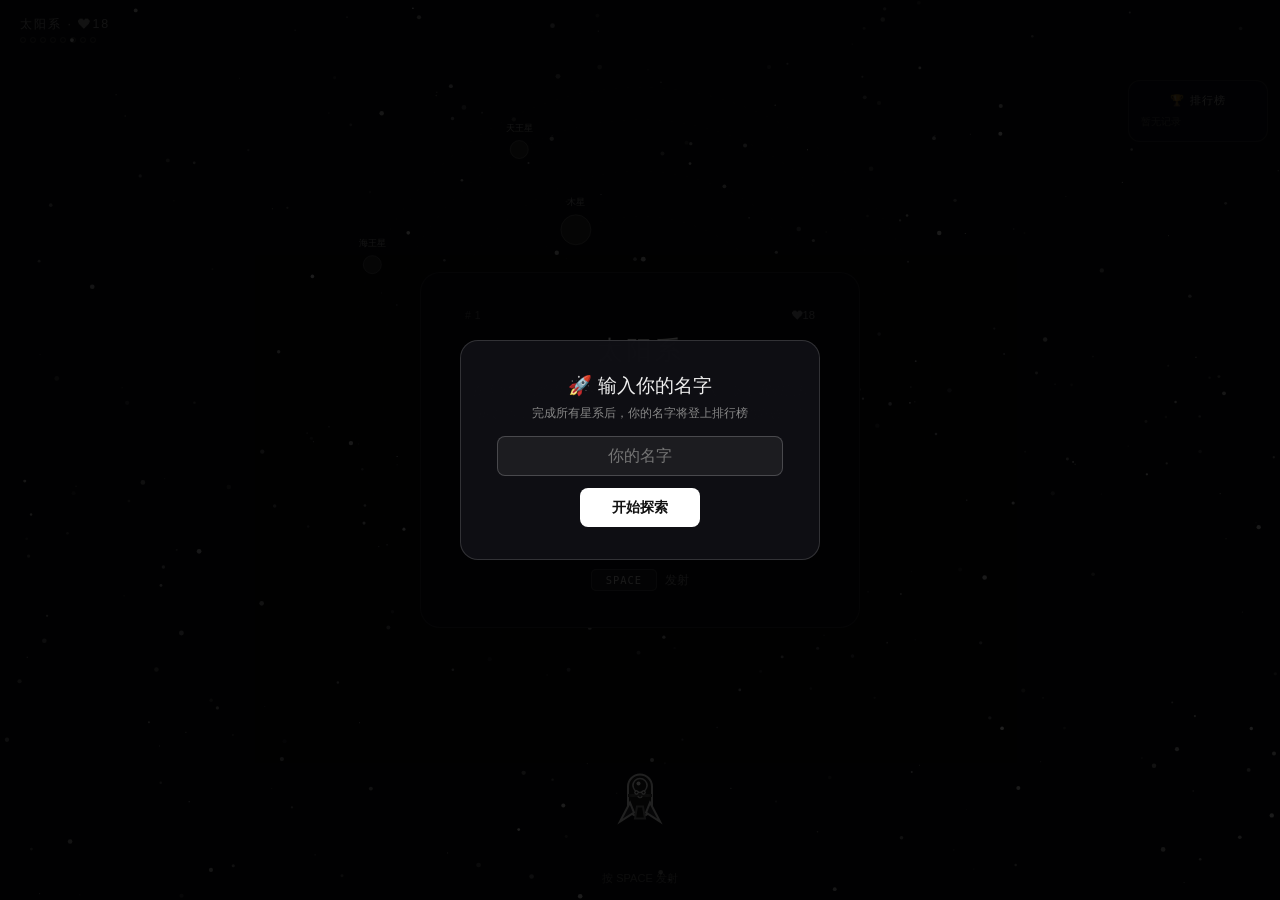
<file: index.html>
<!DOCTYPE html>
<html lang="zh-CN">
<head>
<meta charset="UTF-8">
<meta name="viewport" content="width=device-width, initial-scale=1.0, user-scalable=no">
<title>🚀 星际对接 · Star Dock</title>
<style>
*{margin:0;padding:0;box-sizing:border-box}
html,body{width:100vw;height:100vh;height:100dvh;overflow:hidden;background:#0a0a0f}
canvas{display:block;position:fixed;top:0;left:0}
#ui{position:fixed;top:0;left:0;width:100%;height:100%;pointer-events:none;z-index:10;font-family:"PingFang SC","Microsoft YaHei",sans-serif}

.start-overlay{position:absolute;top:0;left:0;width:100%;height:100%;display:flex;align-items:center;justify-content:center;pointer-events:auto;z-index:20;transition:opacity 0.35s}
.start-overlay.hidden{opacity:0;pointer-events:none}
.start-card{background:rgba(12,12,18,0.96);border:1px solid rgba(255,255,255,0.1);border-radius:20px;padding:36px 44px;text-align:center;max-width:440px;backdrop-filter:blur(12px)}
.start-card h1{font-size:1.6rem;color:#eee;margin-bottom:12px;letter-spacing:3px;font-weight:300}
.start-card .galaxy-desc{font-size:0.82rem;color:rgba(255,255,255,0.55);line-height:1.7;margin-bottom:14px;font-style:italic}
.start-card .progress-row{display:flex;gap:5px;justify-content:center;margin:10px 0}
.start-card .pdot{width:7px;height:7px;border-radius:50%;border:1px solid rgba(255,255,255,0.15);transition:all 0.4s}
.start-card .pdot.done{background:#ffd700;border-color:#ffd700;box-shadow:0 0 8px rgba(255,215,0,0.5)}
.start-card .sc-top{display:flex;justify-content:space-between;align-items:center;margin-bottom:12px}
.start-card .sc-num{font-size:0.65rem;color:rgba(255,255,255,0.25);letter-spacing:4px;text-transform:uppercase}
.start-card .sc-lives{font-size:0.7rem;color:rgba(255,255,255,0.4)}
.start-card .sc-stats{display:flex;gap:16px;justify-content:center;margin:10px 0;font-size:0.7rem;color:rgba(255,255,255,0.3)}
.start-card .sc-rules{margin:10px 0;text-align:left;font-size:0.67rem;color:rgba(255,255,255,0.25);line-height:1.6;padding:0 10px}
.start-card .sc-rules p{margin:1px 0}
.start-card .launch-hint{margin-top:14px}
.start-card kbd{display:inline-block;padding:4px 14px;background:rgba(255,255,255,0.06);color:#aaa;border:1px solid rgba(255,255,255,0.15);border-radius:5px;font-size:0.8em;letter-spacing:1px}
.start-card .launch-hint span{color:rgba(255,255,255,0.4);font-size:0.78rem;margin-left:4px}

.toast{position:fixed;top:50%;left:50%;transform:translate(-50%,-50%);pointer-events:none;z-index:40;opacity:0;transition:all 0.5s}
.toast.show{opacity:1}
.toast .toast-card{background:rgba(15,15,20,0.95);border:1.5px solid rgba(255,255,255,0.15);border-radius:14px;padding:18px 26px;max-width:420px;text-align:center;backdrop-filter:blur(10px)}
.toast .t-quote{font-size:0.95rem;color:#ddd;line-height:1.5;font-style:italic;margin-bottom:8px}
.toast .t-author{font-size:0.75rem;color:#777}
.toast .t-project{font-size:0.9rem;color:#fff;font-weight:bold;margin-bottom:4px}
.toast .t-desc{font-size:0.78rem;color:#aaa;line-height:1.4;margin-bottom:4px}
.toast .t-stars{font-size:0.7rem;color:#888}
.toast .t-link{display:inline-block;margin-top:8px;padding:5px 12px;background:rgba(255,255,255,0.08);color:#ccc;text-decoration:none;border-radius:6px;font-size:0.75rem;border:1px solid rgba(255,255,255,0.15);pointer-events:auto}
.toast .t-link:hover{background:rgba(255,255,255,0.15);color:#fff}
.toast .t-planet-header{font-size:0.85rem;color:#ddd;margin-top:10px;padding-top:10px;border-top:1px solid rgba(255,255,255,0.1);font-weight:bold}
.toast .t-planet-info{font-size:0.73rem;color:#aaa;margin-top:6px;line-height:1.5;text-align:left;max-height:180px;overflow-y:auto;padding-right:4px}
.toast .t-planet-visual{font-size:0.7rem;color:#999;margin-top:10px;padding:8px 10px;background:rgba(255,255,255,0.03);border-radius:8px;line-height:1.6;text-align:left;font-family:monospace}
.toast .t-planet-visual .stat{display:flex;justify-content:space-between;margin:2px 0}
.toast .t-planet-visual .stat .val{color:#ddd}

.hud{position:absolute;top:16px;left:20px;pointer-events:none;z-index:5}
.hud .sysname{font-size:0.78rem;color:rgba(255,255,255,0.45);letter-spacing:2px;margin-bottom:4px}
.hud .lit-dots{display:flex;gap:4px}
.hud .lit-dots .ld{width:6px;height:6px;border-radius:50%;border:1px solid rgba(255,255,255,0.15);transition:all 0.5s}
.hud .lit-dots .ld.on{background:#ffd700;border-color:#ffd700;box-shadow:0 0 8px rgba(255,215,0,0.5)}

.rank-panel{position:fixed;top:80px;right:12px;width:140px;background:rgba(12,12,18,0.9);border:1px solid rgba(255,255,255,0.1);border-radius:12px;padding:12px;pointer-events:auto;z-index:8;max-height:60vh;overflow-y:auto}
.rank-title{font-size:0.7rem;color:rgba(255,255,255,0.5);text-align:center;margin-bottom:8px;letter-spacing:1px}
.rank-list .rank-row{display:flex;justify-content:space-between;font-size:0.65rem;color:rgba(255,255,255,0.4);padding:3px 0;border-bottom:1px solid rgba(255,255,255,0.04)}
.rank-list .rank-row.me{color:#ffd700}
.rank-list .rank-row .pos{width:18px;color:rgba(255,255,255,0.3)}

.name-overlay{position:fixed;top:0;left:0;width:100%;height:100%;background:rgba(0,0,0,0.85);display:flex;align-items:center;justify-content:center;z-index:100;pointer-events:auto}
.name-overlay.hidden{display:none}
.name-card{background:rgba(15,15,20,0.97);border:1.5px solid rgba(255,255,255,0.15);border-radius:18px;padding:32px 36px;text-align:center;max-width:360px}
.name-card h2{font-size:1.2rem;color:#eee;margin-bottom:6px;font-weight:400}
.name-card p{font-size:0.75rem;color:#888;margin-bottom:14px}
.name-card input{width:100%;padding:10px 14px;background:rgba(255,255,255,0.06);border:1px solid rgba(255,255,255,0.2);border-radius:8px;color:#fff;font-size:1rem;text-align:center;outline:none;margin-bottom:12px}
.name-card input:focus{border-color:rgba(255,255,255,0.5)}
.name-card button{padding:10px 32px;background:#fff;color:#111;border:none;border-radius:8px;font-size:0.9rem;cursor:pointer;font-weight:bold}
.name-card button:hover{opacity:0.85}

.quiz-overlay{position:fixed;top:0;left:0;width:100%;height:100%;background:rgba(0,0,0,0.8);display:none;align-items:center;justify-content:center;z-index:50;pointer-events:auto}
.quiz-overlay.show{display:flex}
.quiz-card{background:rgba(15,15,20,0.97);border:1.5px solid rgba(255,255,255,0.15);border-radius:16px;padding:24px 28px;max-width:420px;width:90%;text-align:center}
.quiz-topic{font-size:0.65rem;color:rgba(255,255,255,0.3);letter-spacing:2px;margin-bottom:8px;text-transform:uppercase}
.quiz-question{font-size:0.9rem;color:#eee;line-height:1.5;margin-bottom:16px}
.quiz-options{display:flex;flex-direction:column;gap:8px}
.quiz-opt{padding:10px 16px;background:rgba(255,255,255,0.04);border:1px solid rgba(255,255,255,0.12);border-radius:10px;color:#ccc;font-size:0.8rem;cursor:pointer;text-align:left;transition:all 0.2s}
.quiz-opt:hover{background:rgba(255,255,255,0.1);border-color:rgba(255,255,255,0.3)}
.quiz-opt.correct{background:rgba(0,255,100,0.15);border-color:#0f6;color:#0f6}
.quiz-opt.wrong{background:rgba(255,50,50,0.15);border-color:#f33;color:#f33}
.quiz-result{font-size:0.8rem;color:#ffd700;margin-top:12px;min-height:20px}
.quiz-continue{margin-top:14px;font-size:0.7rem;color:rgba(255,255,255,0.4)}

.touch-pad{position:fixed;bottom:20px;left:0;right:0;display:none;pointer-events:auto;z-index:15;padding:0 14px}
@media(pointer:coarse){.touch-pad{display:flex;gap:6px;justify-content:center;align-items:center;flex-wrap:wrap}}
.touch-pad button{width:48px;height:48px;border-radius:12px;border:1.5px solid rgba(255,255,255,0.25);background:rgba(20,20,25,0.85);color:#ccc;font-size:1rem;cursor:pointer;touch-action:manipulation}
.touch-pad .big-btn{padding:0 18px;width:auto;font-weight:bold;font-size:0.8rem}
</style>
</head>
<body>

<canvas id="c"></canvas>

<div id="ui">
  <div class="start-overlay" id="startScreen">
    <div class="start-card">
      <div class="sc-top">
        <span class="sc-num" id="galaxyNum">#1</span>
        <span class="sc-lives" id="scLives">❤18</span>
      </div>
      <h1 id="sysName">太阳系</h1>
      <p class="galaxy-desc" id="sysDesc">在无垠的黑暗中，一颗恒星点燃了八簇星火。这是我们旅程的起点，也是所有故事的摇篮。</p>
      <div class="sc-stats" id="scStats">
        <span>🪐 8 planets</span>
        <span>⚡ min speed 80</span>
        <span>⚠ R to reset</span>
      </div>
      <div class="progress-row" id="progressDots"></div>
      <div class="sc-rules">
        <p>▸ 飞出顶部边界 — 失去生命</p>
        <p>▸ 误撞其他行星 — 失去生命</p>
        <p>▸ 按R重置 — 失去生命</p>
      </div>
      <p class="launch-hint"><kbd>SPACE</kbd> <span>发射</span></p>
    </div>
  </div>

  <div class="toast" id="toast">
    <div class="toast-card">
      <div class="t-quote" id="tQuote"></div>
      <div class="t-author" id="tAuthor"></div>
      <div class="t-planet-header" id="tPlanetHeader"></div>
      <div class="t-planet-info" id="tPlanetInfo"></div>
      <div class="t-planet-visual" id="tPlanetVisual"></div>
    </div>
  </div>

  <div class="hud">
    <div class="sysname" id="hudName">太阳系</div>
    <div class="lit-dots" id="litDots"></div>
  </div>

  <!-- Ranking Panel -->
  <div class="rank-panel" id="rankPanel">
    <div class="rank-title">🏆 排行榜</div>
    <div class="rank-list" id="rankList"></div>
  </div>

  <!-- Username Modal -->
  <div class="name-overlay" id="nameOverlay">
    <div class="name-card">
      <h2>🚀 输入你的名字</h2>
      <p>完成所有星系后，你的名字将登上排行榜</p>
      <input type="text" id="nameInput" placeholder="你的名字" maxlength="12">
      <button id="nameBtn">开始探索</button>
    </div>
  </div>

  <!-- Quiz Overlay -->
  <div class="quiz-overlay" id="quizOverlay">
    <div class="quiz-card">
      <div class="quiz-topic" id="quizTopic"></div>
      <div class="quiz-question" id="quizQuestion"></div>
      <div class="quiz-options" id="quizOptions"></div>
      <div class="quiz-result" id="quizResult"></div>
    </div>
  </div>

  <div class="touch-pad" id="touchPad">
    <button id="tbL">◀</button><button id="tbD">▼</button><button id="tbU">▲</button><button id="tbR">▶</button>
    <button class="big-btn" id="tbLaunch" style="background:rgba(255,255,255,0.1);border-color:rgba(255,255,255,0.3)">LAUNCH</button>
  </div>
</div>

<script>
// ─────────────────────────────────
//  STAR DOCK — 星际对接 v3
// ─────────────────────────────────

const canvas = document.getElementById('c');
const ctx = canvas.getContext('2d');
let W, H, dpr;

// ─── Solar Systems with rich planet data ───
const SOLAR_SYSTEMS = [
  {
    name: '太阳系', emoji:'☀️', desc: '在无垠的黑暗中，一颗恒星点燃了八簇星火。这是我们旅程的起点，也是所有故事的摇篮。从这里出发，你将驶向群星。',
    planets: [
      { name:'水星', emoji:'☿', dist:0.39, period:0.24, size:5, temp:'hot', info:'水星是太阳系中最小的行星，也是距离太阳最近的行星。它的表面布满了撞击坑，看起来很像月球。由于没有大气层保护，水星表面昼夜温差极为剧烈——白天可达430°C，夜晚则骤降至-180°C。水星绕太阳一周仅需88天，但自转一周却需要59天。有趣的是，水星每自转三圈恰好绕太阳两圈，形成了一种独特的3:2轨道共振。NASA的信使号探测器曾绕水星飞行四年，发现水星极地陨石坑深处可能存在水冰。' },
      { name:'金星', emoji:'♀', dist:0.72, period:0.62, size:7, temp:'hot', info:'金星是太阳系中最亮的行星，被称为"启明星"或"长庚星"。它的大小和质量与地球相近，常被称为地球的"姐妹行星"。金星被一层厚厚的二氧化碳大气包裹，表面大气压是地球的92倍，相当于地球海洋深处900米的压力。浓厚的温室效应使金星表面温度高达465°C——比最靠近太阳的水星还热。金星的自转方向与大多数行星相反（逆行自转），也就是说在金星上太阳从西边升起。前苏联的金星探测器曾成功着陆并传回了金星表面的图像，但只坚持了不到两小时就被高温和高压摧毁。' },
      { name:'地球', emoji:'🌍', dist:1.00, period:1.00, size:7, temp:'warm', info:'地球是太阳系中目前已知唯一孕育了生命的天体，也是人类在浩瀚宇宙中的唯一家园。它拥有液态水的海洋、富含氧的大气层、以及适中的温度——这一切得益于它恰好位于太阳系的"宜居带"内。地球的磁场保护我们免受太阳风的侵袭，月球稳定了地球的自转轴倾角，使气候保持相对稳定。从太空中看，地球是一颗美丽的蓝色弹珠，覆盖着白色的云层和绿色的大陆。卡尔·萨根曾说："再看看那个点吧。那是这里，那是家园，那是我们。在这颗小小尘埃上，你所爱的每一个人，你所认识的每一个人，都度过了一生。"' },
      { name:'火星', emoji:'♂', dist:1.52, period:1.88, size:5, temp:'warm', info:'火星因其红色的外表而被称为"红色星球"，这种红色来自表面丰富的氧化铁（铁锈）。火星拥有太阳系最高的山——奥林帕斯山高达21.9公里，几乎三倍于珠穆朗玛峰。水手号峡谷长达4000公里，几乎可以横跨整个美国。大量证据表明，数十亿年前的火星表面有液态水流动，甚至可能存在过海洋。如今，多个探测器正在火星表面工作，寻找过去或现在生命存在的迹象。埃隆·马斯克的SpaceX公司计划在本世纪内将人类送上火星，建立永久性定居点。火星是人类成为多行星物种的第一站。' },
      { name:'木星', emoji:'♃', dist:2.50, period:4.50, size:15, temp:'cool', info:'木星是太阳系中最大的行星，它如此巨大，以至于其质量超过了所有其他行星质量总和的2.5倍。木星的大红斑是一个持续了超过350年的超级风暴，其直径比整个地球还大。这颗气态巨星没有固体表面，主要由氢和氦组成，内部压力极大，甚至可能将氢压缩成金属态。木星拥有95颗已知卫星，其中最大的四颗——木卫一、木卫二、木卫三和木卫四——由伽利略于1610年发现。木卫二冰冷的表面下被认为存在一个全球性的液态海洋，是太阳系中寻找外星生命最有希望的地点之一。' },
      { name:'土星', emoji:'♄', dist:3.20, period:7.00, size:13, temp:'cool', info:'土星以其壮观的环系统而闻名，这些环主要由数十亿个冰粒和岩石碎片组成，从微小的尘埃到房屋大小的巨石不等。尽管环系统直径达到28万公里，但其厚度通常不到10米——在比例上比一张纸还薄。土星是太阳系中密度最低的行星，其平均密度只有0.69g/cm³，理论上可以浮在水面上（如果有足够大的水池）。土星最大的卫星土卫六（Titan）是太阳系中唯一拥有稠密大气层的卫星，表面存在液态甲烷湖泊和河流。卡西尼号探测器在土星轨道工作了13年，最后以壮丽的方式坠入土星大气层，结束了它20年的使命。' },
      { name:'天王星', emoji:'⛢', dist:4.00, period:12.0, size:9, temp:'cold', info:'天王星是太阳系中最神秘的行星之一。它的自转轴几乎完全倒向一侧——倾斜了约98度——像一颗"滚着走"的行星。这意味着天王星的极地可以直接面对太阳，导致极端的季节变化：每个极点会经历42年的持续日照，接着是42年的完全黑暗。天王星的蓝绿色来自大气中的甲烷吸收了红光。天王星的环系统非常暗淡，直到1977年才被发现。它拥有27颗已知卫星，这些卫星多以莎士比亚戏剧中的人物命名。天王星和它的邻居海王星被统称为"冰巨星"，因为它们含有比木星和土星更多的水、氨和甲烷冰。' },
      { name:'海王星', emoji:'♆', dist:4.50, period:16.0, size:9, temp:'cold', info:'海王星是太阳系最远的行星，也是唯一通过数学预测而非直接观测发现的行星。1846年，天文学家注意到天王星的轨道存在异常，推测可能有一颗未知行星的引力在影响它。法国数学家勒维耶通过计算预测了这颗行星的位置，柏林天文台的加勒当晚就在预测位置附近找到了它——这是牛顿力学最伟大的胜利之一。海王星拥有太阳系中最强的风，风速可高达每小时2100公里。它最大的卫星海卫一（Triton）是一颗冰冻的世界，表面有活跃的冰火山喷发出氮气。海王星绕太阳一周需要165年——从发现至今，它只完成了一圈公转。' },
    ]
  },
  {
    name: '比邻星系', emoji:'⭐', desc: '四光年的距离，在宇宙的尺度上只是一步之遥。三颗恒星在引力中舞蹈，行星在暗处低语——也许，那里也有眼睛在回望我们。',
    planets: [
      { name:'比邻b', emoji:'🪐', dist:0.35, period:0.30, size:5, temp:'warm', info:'比邻星b是一颗位于比邻星宜居带内的类地行星，质量约为地球的1.2倍。它距离我们仅4.2光年，是已知距离地球最近的系外行星。比邻星b绕其主星运行一周仅需11.2天，但由于比邻星是一颗红矮星，辐射出的能量远小于太阳，因此比邻星b的表面温度可能刚好适合液态水的存在。不过，红矮星频繁的耀斑活动可能已经剥离了行星的大气层，这使得它的宜居性仍然存在争议。如果人类有朝一日能够向其他恒星系统发射探测器，比邻星b无疑将是首选目标。' },
      { name:'比邻c', emoji:'🪐', dist:0.65, period:0.70, size:6, temp:'cool', info:'比邻星c是一颗超级地球，质量约为地球的7倍，在距离比邻星约1.5天文单位的轨道上运行。这颗行星于2019年通过径向速度法发现，其轨道周期约为5.2年。由于距离主星较远，其表面温度极低，可能被冰层覆盖。比邻星c的发现表明，即使是距离我们最近的恒星系统，也可能拥有一个复杂的多行星架构。它的存在挑战了我们对红矮星周围行星形成的理论模型。' },
      { name:'比邻d', emoji:'🪐', dist:0.95, period:1.20, size:4, temp:'cool', info:'比邻星d是一颗于2022年新确认的系外行星，质量仅为地球的0.26倍，是已知质量最小的系外行星之一。它非常靠近比邻星，轨道周期仅约5天。如此小的质量意味着它几乎肯定是一颗岩石行星，表面可能被熔岩覆盖。比邻星d的发现使用了欧洲南方天文台的甚大望远镜，标志着径向速度测量技术已经精确到了足以探测亚地球质量行星的程度。' },
      { name:'Prox e', emoji:'🪐', dist:1.50, period:2.20, size:8, temp:'cold', info:'比邻星e是一颗理论预测的气态行星，质量约为地球的15倍，大致相当于海王星的质量。它可能拥有一个由冰粒和岩石碎片组成的稀疏环系统。由于距离主星较远，它的温度极低，大气中可能含有大量的氢和氦。比邻星e的存在尚未得到完全确认，但多个独立的天文学团队都发现了支持它存在的证据。如果被证实，它将是比邻星系中第四颗被确认的行星。' },
      { name:'Prox f', emoji:'🪐', dist:2.20, period:4.00, size:11, temp:'cold', info:'比邻星f是该系统最外层的理论行星，可能是一颗冰巨星，类似于太阳系中的天王星和海王星。它的质量约为地球的25倍，大气中富含氢和氦。由于距离比邻星非常远，表面温度可能接近绝对零度。如果这颗行星确实存在，它可能拥有多个冰卫星，其中一些卫星的内部可能存在液态水海洋。这颗行星的发现将进一步证明，即使是距离我们最近的恒星系统，也可能拥有丰富多样的行星家族。' },
    ]
  },
  {
    name: 'TRAPPIST-1', emoji:'💫', desc: '四十光年外，七颗地球的姐妹在暗红太阳的注视下旋转。它们靠得如此之近，以至于站在一颗上，可以看见邻星在天空中缓缓升起——如同巨大的月亮，讲述着近在咫尺却永不相触的故事。',
    planets: [
      { name:'TRAPPIST-1b', emoji:'🪐', dist:0.25, period:0.25, size:5, temp:'hot', info:'TRAPPIST-1b是该系统最内层的岩石行星，被潮汐锁定——总是一面永远朝向它的恒星。这种锁定意味着它的一面是永恒的炽热白昼，另一面则是永夜。虽然其密度与地球相近，但其表面温度极高，不太可能适宜生命存在。科学家通过韦伯太空望远镜的观测发现，这颗行星很可能没有大气层，表面类似于水星——只是一个裸露的岩石球体。' },
      { name:'TRAPPIST-1c', emoji:'🪐', dist:0.40, period:0.50, size:5, temp:'hot', info:'TRAPPIST-1c的密度与地球非常相似，这暗示它可能拥有类似的岩石组成。科学家曾猜测它可能有一个稠密的二氧化碳大气层，但韦伯望远镜的最新观测表明它可能也是裸露的岩石行星。即使没有大气层，它的存在仍然具有重大意义——它证明了小型红矮星周围可以形成与地球密度相似的岩石行星，这对于寻找类地行星来说是一个重要的发现。' },
      { name:'TRAPPIST-1d', emoji:'🪐', dist:0.55, period:0.75, size:5, temp:'warm', info:'TRAPPIST-1d是系统中质量最小的行星，仅为地球的0.3倍——大约相当于火星的质量。它是如何形成的仍然是一个未解之谜。由于引力较弱，它可能没办法保持浓厚的大气层。但它的存在本身就令人着迷：在距离我们仅40光年的地方，一个微小的岩石世界正在静静地绕着它的暗红色太阳运行。' },
      { name:'TRAPPIST-1e', emoji:'🌍', dist:0.70, period:1.00, size:6, temp:'warm', info:'TRAPPIST-1e是整个系统中与地球最为相似的行星。它位于恒星的宜居带正中央，质量、大小和密度都与地球非常接近。科学家认为它是该系统中最有可能存在液态水——乃至生命——的地方。它接收到的恒星能量与地球从太阳接收的能量相当。韦伯望远镜的科学家们正在密切观测这颗行星，试图分析它的大气成分，寻找水蒸气、氧气和甲烷等可能的生命信号。如果人类要选择第一颗拍摄到大气光谱的宜居带类地行星，TRAPPIST-1e很可能就是答案。' },
      { name:'TRAPPIST-1f', emoji:'🪐', dist:0.90, period:1.50, size:6, temp:'cool', info:'TRAPPIST-1f位于宜居带的边缘，是一个潜在的水世界。科学家推测这颗行星可能拥有一个全球性的液态水海洋，其水量可能是地球海洋的数倍。由于距离恒星稍远，其表面温度可能比地球低，但如果存在温室效应适中的大气层，它仍可能维持液态水。如果能够确认它是一个水世界，那将是人类首次发现这样的行星——一个完全由海洋覆盖的星球，没有陆地，只有无尽的水。' },
      { name:'TRAPPIST-1g', emoji:'🪐', dist:1.10, period:2.00, size:7, temp:'cool', info:'TRAPPIST-1g是系统中最大的行星，质量约为地球的1.15倍。它位于宜居带的外边界附近，可能拥有一层较厚的大气层来保持表面温暖。如果它有足够的温室气体，表面温度可能允许液态水的存在。它与相邻行星之间有复杂的引力相互作用——这七颗行星的轨道周期形成了近乎精确的共振链，它们的引力相互影响，使系统保持了惊人的稳定。' },
      { name:'TRAPPIST-1h', emoji:'🪐', dist:1.40, period:3.00, size:4, temp:'cold', info:'TRAPPIST-1h是该系统最外层的行星，位于宜居带之外，是一个冰冻的世界。它的表面可能被冰层和冻结的二氧化碳覆盖，温度可能低至-100°C以下。尽管如此，如果它内部存在放射性元素衰变产生的热量，其冰层之下可能存在液态水。TRAPPIST-1h是这个非凡系统的边界标志——一个由七颗类地行星组成的、距离我们仅40光年的微型太阳系。它提示我们，宇宙中可能遍布着这样的行星系统。' },
    ]
  },
  {
    name: 'Kepler-22', emoji:'🔭', desc: '六百三十八光年外，一颗行星静静地漂浮在黄金地带。开普勒的凝视穿越了时空，捕捉到了它微弱的身影。它像一面遥远的镜子，映照出地球可能的模样——孤独，却充满希望。',
    planets: [
      { name:'Kepler-22b', emoji:'🌍', dist:1.00, period:1.10, size:8, temp:'warm', info:'Kepler-22b是NASA开普勒任务确认的首颗位于类太阳恒星宜居带内的系外行星。它的半径约为地球的2.4倍，是一颗"超级地球"。虽然其确切组成尚不清楚（可能是岩石行星、海洋行星或气态行星），但其表面温度适中，约22°C——像地球春天的温度。这颗行星绕其主星运行一周约290天，与地球的轨道周期非常接近。Kepler-22b的发现标志着人类寻找"第二个地球"的旅程迈出了重要一步。' },
      { name:'Kepler-22c', emoji:'🪐', dist:2.00, period:4.00, size:10, temp:'cool', info:'Kepler-22c是该系统的外层行星，一颗质量约为地球8倍的超级地球或迷你海王星。它距离主星较远，表面寒冷，可能拥有厚厚的大气层。天文学家认为它可能保留了大量的原始氢氦大气，类似于我们太阳系中的冰巨星。它的存在表明Kepler-22系统可能比最初发现的更为复杂。' },
      { name:'Kepler-22d', emoji:'🪐', dist:3.20, period:8.00, size:12, temp:'cold', info:'Kepler-22d是系统的外缘行星，一颗冰封的世界。它的轨道距离主星很远，接收到的光照极少，表面温度可能低至-170°C。科学家推测它可能类似于太阳系中的冥王星——一个由岩石和冰组成的寒冷天体。如果它拥有卫星，这些卫星的内部可能通过潮汐加热维持液态海洋。' },
    ]
  },
  {
    name: 'Gliese 581', emoji:'⭐', desc: '二十光年外的红矮星，用微弱的火焰温暖着它的行星家族。这里曾是人类寻找第二地球的最初希望，争议与梦想交织——科学在怀疑中前行，而星辰依旧沉默地燃烧。',
    planets: [
      { name:'Gliese 581b', emoji:'🪐', dist:0.30, period:0.30, size:8, temp:'hot', info:'Gliese 581b是一颗质量约为地球16倍的热海王星，非常靠近其主星。它的表面温度极高，不可能存在液态水。这颗行星虽然不适宜生命，但它的发现开启了Gliese 581系统的探索之门，随后天文学家又在该系统中发现了多颗行星。' },
      { name:'Gliese 581c', emoji:'🪐', dist:0.60, period:0.70, size:5, temp:'warm', info:'Gliese 581c曾被誉为"第一颗可能宜居的系外行星"，虽然后续研究表明它可能太热而无法维持液态水。它的质量约为地球的5倍，是一颗岩石超级地球。尽管宜居性存疑，它的发现激发了人们对系外行星宜居性的广泛讨论和研究。' },
      { name:'Gliese 581d', emoji:'🪐', dist:1.20, period:2.00, size:6, temp:'cool', info:'Gliese 581d位于该系统的宜居带外边缘，质量约为地球的7倍。早期研究曾认为它可能过于寒冷，但后来的气候模型表明，如果有足够的温室气体，它的表面可能维持液态水。这颗行星的命运——是否真正宜居——仍然是天文学界争论的话题。' },
      { name:'Gliese 581e', emoji:'🪐', dist:0.90, period:1.50, size:4, temp:'warm', info:'Gliese 581e是该系统中质量最小的行星，仅约地球的1.7倍。它非常靠近宜居带的内边缘，表面可能存在极端的气候条件。这颗小质量行星的发现表明，红矮星周围可以形成低质量的岩石行星，这对于寻找类地行星具有重大意义。' },
    ]
  },
  {
    name: 'HD 10180', emoji:'💫', desc: '一百二十七光年外，六颗行星在引力编织的精密网络中运转。这是宇宙赠予我们最丰饶的行星系统之一——仿佛大自然在说：看，恒星孕育行星，不是偶然，而是常态。',
    planets: [
      { name:'HD 10180c', emoji:'🪐', dist:0.30, period:0.30, size:8, temp:'hot', info:'HD 10180c是一颗热海王星，质量约为地球的13倍。它在极近的轨道上绕其主星运行，表面温度极高。这颗行星是HD 10180系统中已确认的六颗行星之一，该系统是已知拥有最多行星的系外行星系统之一。' },
      { name:'HD 10180d', emoji:'🪐', dist:0.60, period:0.70, size:7, temp:'hot', info:'HD 10180d质量约为地球的12倍，位于系统的内部区域。虽然温度很高，但它的密度暗示它可能是一颗岩石核心加厚大气层的行星。这个系统紧凑的架构表明，行星形成过程可以在相对狭小的空间内创造多个天体。' },
      { name:'HD 10180e', emoji:'🪐', dist:1.10, period:1.20, size:6, temp:'warm', info:'HD 10180e质量约为地球的13倍，轨道周期接近地球的一年。虽然它可能不是类地岩石行星，但它的轨道位置使它成为研究系外行星大气层的理想候选对象。这个行星系统的复杂性挑战了早期的行星形成理论。' },
      { name:'HD 10180f', emoji:'🪐', dist:1.80, period:2.30, size:5, temp:'cool', info:'HD 10180f位于系统的中部区域，质量适中，可能保持了一层薄薄的原始大气。它的轨道非常稳定，得益于系统中其他行星的引力共振。研究这个系统帮助天文学家理解了多行星系统的长期稳定性。' },
      { name:'HD 10180g', emoji:'🪐', dist:2.50, period:3.50, size:9, temp:'cool', info:'HD 10180g是一颗气态行星，质量约为地球的24倍——相当于海王星的大小。它位于系统的外缘，表面可能非常寒冷。作为距离主星最远的已确认行星，它定义了HD 10180系统的边界。' },
      { name:'HD 10180h', emoji:'🪐', dist:3.50, period:8.00, size:10, temp:'cold', info:'HD 10180h是该系统最外层的行星，一颗冰巨星。它的轨道周期约为2200天，距离主星非常遥远。这颗行星的发现进一步证明了HD 10180系统是宇宙中最多样化的行星系统之一。' },
    ]
  },
  {
    name: 'Kepler-90', emoji:'🔭', desc: '两千五百光年外，八颗行星排列成与太阳系惊人相似的图谱。而发现最后一颗的，不是人类的眼睛，而是机器——AI在数据海洋中捕捉到了一颗新世界。这是人类与机器共同书写的星图。',
    planets: [
      { name:'Kepler-90b', emoji:'🪐', dist:0.25, period:0.25, size:5, temp:'hot', info:'Kepler-90b是该系统中最靠近主星的行星，轨道周期仅约7天。它的表面温度极高，是一颗岩石超级地球。Kepler-90系统因其八颗行星的排列与太阳系惊人地相似而闻名。' },
      { name:'Kepler-90c', emoji:'🪐', dist:0.45, period:0.50, size:6, temp:'hot', info:'Kepler-90c是该系统中第二颗行星，轨道周期约9天。它比地球大约30%，是一颗炽热的岩石行星。整个Kepler-90系统的紧凑结构使所有八颗行星的轨道都比地球绕太阳的轨道更靠近主星。' },
      { name:'Kepler-90d', emoji:'🪐', dist:0.70, period:1.00, size:7, temp:'warm', info:'Kepler-90d约地球大小的1.5倍，位于这个紧凑系统的中间区域。虽然可能过于温暖，但它处在系统内宜居带讨论的中心。Kepler-90系统中所有行星的发现使用了谷歌的机器学习算法分析开普勒数据——这是AI在天文学中应用的开创性案例。' },
      { name:'Kepler-90e', emoji:'🪐', dist:1.20, period:2.00, size:8, temp:'cool', info:'Kepler-90e是一颗类似海王星大小的气态行星。它的轨道周期约92天，位于系统内一个稀疏的区域。这颗行星的存在导致了系统中其他行星引力共振的复杂相互作用。' },
      { name:'Kepler-90f', emoji:'🪐', dist:1.80, period:3.50, size:7, temp:'cool', info:'Kepler-90f位于系统的中部区域，可能是一颗冰冷的气态行星。它的轨道距离主星比水星到太阳还近，但因为主星温度较低，它的表面可能仍然足够寒冷以维持冰层。' },
      { name:'Kepler-90g', emoji:'🪐', dist:2.50, period:5.00, size:10, temp:'cold', info:'Kepler-90g是该系统中较大的行星之一，质量约地球的15倍。它的轨道周期约210天，位于系统的外缘区域。这颗行星的引力影响着整个系统的长期动力学稳定性。' },
      { name:'Kepler-90h', emoji:'🪐', dist:3.20, period:8.00, size:11, temp:'cold', info:'Kepler-90h是该系统中最远的行星，一颗类似木星大小的气态巨星。它的轨道周期约332天——几乎与地球的一年相当。这颗行星的发现由谷歌AI算法确认，标志着人工智能首次被用于发现系外行星。AI辅助发现的这颗行星，是人类与机器协作探索宇宙的里程碑。' },
    ]
  },
  {
    name: 'TOI-700', emoji:'🌟', desc: '一百零一光年外，TESS卫星发现了一颗温和的恒星与它的四颗行星。其中最珍贵的两颗，落在生命可能存在的温度区间——宇宙中，也许还有另一个蓝色的黎明。',
    planets: [
      { name:'TOI-700b', emoji:'🪐', dist:0.30, period:0.30, size:5, temp:'hot', info:'TOI-700b是该系统中最内层的岩石行星，几乎与地球大小相同。由于距离主星非常近，它被潮汐锁定，表面温度很高。它的发现来自NASA的TESS任务，该任务专门搜索近距离的系外行星。' },
      { name:'TOI-700c', emoji:'🪐', dist:0.60, period:0.70, size:8, temp:'warm', info:'TOI-700c是一颗介于地球和海王星之间的行星，大小约为地球的2.6倍。它可能拥有稠密的大气层。这颗行星虽然不在宜居带内，但为了解TOI-700系统的整体架构提供了关键信息。' },
      { name:'TOI-700d', emoji:'🌍', dist:1.00, period:1.00, size:6, temp:'warm', info:'TOI-700d是该系统的宝石——一颗位于宜居带内的类地行星。它接收到的能量约为地球从太阳接收能量的86%，表面温度可能允许液态水的存在。科学家们正在积极研究它的大气层，寻找可能的生命迹象。这颗行星距离我们仅101光年，是未来星际探测任务的重要候选目标。' },
      { name:'TOI-700e', emoji:'🪐', dist:1.40, period:2.00, size:5, temp:'cool', info:'TOI-700e是2023年最新确认的成员，位于宜居带的内边缘。它与地球大小相近，质量约为地球的0.95倍。这颗行星的发现进一步证明了TOI-700是一个极度珍贵的系统——拥有两颗位于或接近宜居带的类地行星。' },
    ]
  },
  {
    name: 'K2-18', emoji:'🌊', desc: '一百二十四光年外，一颗海洋行星漂浮在星辰之间。它的大气中检测到了水蒸气——这是人类首次在宜居带行星上找到水的痕迹。也许在那无尽的海洋深处，有什么正在游动。',
    planets: [
      { name:'K2-18b', emoji:'🪐', dist:0.60, period:0.60, size:9, temp:'warm', info:'K2-18b是一颗超级地球，大小约为地球的2.6倍，质量约为8.6倍。2019年，天文学家在其大气中检测到了水蒸气——这是人类首次在宜居带系外行星的大气中发现水。更令人振奋的是，后续观测还发现了二甲基硫醚的迹象，这种物质在地球上主要由海洋生物产生。K2-18b可能是一个水世界，表面被广阔的海洋覆盖。它是目前已知最有可能存在外星生命的行星之一。' },
      { name:'K2-18c', emoji:'🪐', dist:1.40, period:2.50, size:6, temp:'cool', info:'K2-18c是K2-18系统中较远的行星，一颗质量约为地球5.6倍的迷你海王星或岩石超级地球。它的轨道周期约33天，距离主星适中。虽然不在宜居带核心区域，但科学家们仍在密切研究它的组成和大气特征，以了解K2-18系统的整体演化历史。' },
    ]
  },
  {
    name: 'LHS 1140', emoji:'🌍', desc: '四十一光年外，一颗致密的岩石行星在宁静的M矮星旁缓缓旋转。韦伯望远镜的凝视穿透了它的大气，发现了氮和可能的生命信号。这是宇宙给我们的最高奖赏——一个真正可能孕育生命的岩石世界，就在星际邻居的门槛上。',
    planets: [
      { name:'LHS 1140b', emoji:'🌍', dist:0.80, period:0.80, size:6, temp:'warm', info:'LHS 1140b是一颗岩石超级地球，大小约为地球的1.4倍，质量高达6.6倍——这确认了它是一颗致密的岩石行星而非气态行星。它位于其主星的宜居带内，接收到的恒星能量适中。韦伯太空望远镜的观测表明，它可能拥有一个主要由氮气组成的大气层，类似于地球。它的大气可能含有水蒸气和二氧化碳的迹象，令它成为太阳系外搜寻生命最有希望的目标之一。它的主星LHS 1140是一颗安静的M矮星，不像其他红矮星那样剧烈活动，这给了它的行星一个相对温和的环境。' },
      { name:'LHS 1140c', emoji:'🪐', dist:1.60, period:2.50, size:5, temp:'cool', info:'LHS 1140c是一颗位于系统外缘的较小行星。它的质量约为地球的1.8倍，轨道周期约14天。虽然它可能过于寒冷而不宜生存，但它的存在表明LHS 1140是一个多行星系统，进一步的研究可能揭示更多关于这颗主星周围行星形成的信息。' },
    ]
  }
];

// ─── AI Quotes ───
const AI_QUOTES = [
  { text:'"The development of full artificial intelligence could spell the end of the human race."', author:'Stephen Hawking' },
  { text:'"AI is the new electricity. Just as electricity transformed industry 100 years ago, AI will do the same."', author:'Andrew Ng' },
  { text:'"Machine intelligence is the last invention that humanity will ever need to make."', author:'Nick Bostrom' },
  { text:'"The cosmos is within us. We are made of star-stuff. We are a way for the universe to know itself."', author:'Carl Sagan' },
  { text:'"Look up at the stars and not down at your feet. Try to make sense of what you see, and wonder about what makes the universe exist."', author:'Stephen Hawking' },
  { text:'"We are just an advanced breed of monkeys on a minor planet of a very average star. But we can understand the Universe. That makes us something very special."', author:'Stephen Hawking' },
  { text:'"Two things are infinite: the universe and human stupidity; and I\'m not sure about the universe."', author:'Albert Einstein' },
  { text:'"The important thing is not to stop questioning. Curiosity has its own reason for existing."', author:'Albert Einstein' },
  { text:'"Somewhere, something incredible is waiting to be known."', author:'Carl Sagan' },
  { text:'"The universe is under no obligation to make sense to you."', author:'Neil deGrasse Tyson' },
  { text:'"Every one of us is, in the cosmic perspective, precious. If a human disagrees with you, let him live. In a hundred billion galaxies, you will not find another."', author:'Carl Sagan' },
  { text:'"We are the cosmos made conscious and life is the means by which the universe understands itself."', author:'Brian Cox' },
  { text:'"AI doesn\'t have to be evil to destroy humanity — if AI has a goal and humanity happens to be in the way."', author:'Elon Musk' },
  { text:'"The best way to predict the future is to invent it — and AI is how we invent it now."', author:'Alan Kay' },
  { text:'"By far, the greatest danger of Artificial Intelligence is that people conclude too early that they understand it."', author:'Eliezer Yudkowsky' },
  { text:'"We are stuck with technology when what we really want is just stuff that works."', author:'Douglas Adams' },
  { text:'"I visualize a time when we will be to robots what dogs are to humans, and I\'m rooting for the machines."', author:'Claude Shannon' },
  { text:'"It is through science that we prove, but through intuition that we discover."', author:'Henri Poincaré' },
  { text:'"AI will reach human levels by around 2029. By 2045, we will have multiplied intelligence a billion-fold."', author:'Ray Kurzweil' },
  { text:'"A year spent in artificial intelligence is enough to make one believe in God."', author:'Alan Perlis' },
  { text:'"In the long run, the greatest danger we face is not the machines becoming more human, but humans becoming more like machines."', author:'Arthur C. Clarke' },
  { text:'"The question is not whether intelligent machines can have emotions, but whether machines can be intelligent without emotions."', author:'Marvin Minsky' },
  { text:'"We are all connected; To each other, biologically. To the earth, chemically. To the rest of the universe, atomically."', author:'Neil deGrasse Tyson' },
  { text:'"Our posturings, our imagined self-importance, the delusion that we have some privileged position in the Universe, are challenged by this point of pale light."', author:'Carl Sagan (Pale Blue Dot)' },
  { text:'"The universe is a pretty big place. If it\'s just us, seems like an awful waste of space."', author:'Carl Sagan' },
];

// ─── AI Quiz Questions ───
const AI_QUESTIONS = [
  { q:'Transformer模型中的Self-Attention机制的核心计算是什么？', a:'Q·K^T / √dk', b:'ReLU(W·x+b)', c:'Sigmoid(x·W)', d:'MaxPool(Q,K,V)', ans:0, topic:'LLM架构' },
  { q:'LoRA (Low-Rank Adaptation) 微调的核心思想是？', a:'冻结所有参数', b:'在权重矩阵中加入低秩分解矩阵', c:'随机删除神经元', d:'增加更多Transformer层', ans:1, topic:'模型微调' },
  { q:'下列哪种技术用于减少大模型推理时的显存占用？', a:'数据并行', b:'模型并行', c:'KV Cache量化', d:'以上都是', ans:3, topic:'推理优化' },
  { q:'GPT模型中使用的激活函数是？', a:'ReLU', b:'GELU', c:'Sigmoid', d:'Tanh', ans:1, topic:'模型架构' },
  { q:'向量数据库的主要用途是什么？', a:'存储关系型数据', b:'高效相似性搜索和检索', c:'替代传统SQL数据库', d:'加密通信', ans:1, topic:'AI Infra' },
  { q:'RAG (Retrieval-Augmented Generation) 的主要优势是？', a:'减小模型大小', b:'提供最新的外部知识', c:'加速训练过程', d:'完全替代微调', ans:1, topic:'RAG' },
  { q:'在分布式训练中，All-Reduce操作用于？', a:'数据加载', b:'梯度同步', c:'模型保存', d:'学习率调整', ans:1, topic:'分布式训练' },
  { q:'Flash Attention的主要优化在于？', a:'使用更大的batch size', b:'减少GPU HBM读写', c:'增加注意力头数', d:'使用FP32精度', ans:1, topic:'推理优化' },
  { q:'Chain-of-Thought prompting的核心是？', a:'使用更短prompt', b:'让模型展示推理步骤', c:'增加模型参数', d:'使用多种语言', ans:1, topic:'Prompt工程' },
  { q:'下列哪个是评估大模型对话质量常用的指标？', a:'BLEU', b:'MT-Bench', c:'FID', d:'Inception Score', ans:1, topic:'模型评估' },
  { q:'MoE (Mixture of Experts) 架构的主要优势是什么？', a:'减少总参数量', b:'每次推理只激活部分参数', c:'加快训练速度', d:'简化模型结构', ans:1, topic:'模型架构' },
  { q:'在RAG系统中，常用的文本分块策略是？', a:'固定长度分块+重叠', b:'随机分块', c:'按图片分块', d:'不分块直接使用', ans:0, topic:'RAG' },
  { q:'vLLM中的PagedAttention主要用于？', a:'加速训练', b:'高效管理KV Cache内存', c:'数据增强', d:'模型压缩', ans:1, topic:'推理引擎' },
  { q:'大模型训练中，混合精度训练通常使用哪种精度组合？', a:'FP32+FP64', b:'FP16+FP32', c:'INT8+INT4', d:'BF16+INT8', ans:1, topic:'训练优化' },
  { q:'Fine-tuning中， catastrophic forgetting 指什么？', a:'模型忘记预训练知识', b:'GPU显存溢出', c:'训练数据丢失', d:'学习率过大', ans:0, topic:'模型微调' },
  { q:'Agent系统中的ReAct模式是什么？', a:'React框架', b:'Reasoning+Acting交替', c:'快速响应模式', d:'重新激活模型', ans:1, topic:'AI Agent' },
  { q:'GPU显存中，1B参数的FP16模型大约需要多少显存？', a:'~200MB', b:'~2GB', c:'~20GB', d:'~200GB', ans:1, topic:'AI Infra' },
  { q:'Tokenizer中BPE (Byte Pair Encoding) 的主要作用是？', a:'加速推理', b:'将文本分割为子词单元', c:'压缩模型', d:'增加词汇量', ans:1, topic:'LLM基础' },
  { q:'Function Calling 在LLM应用中的作用是？', a:'加速推理速度', b:'让模型调用外部工具/API', c:'减少token消耗', d:'简化prompt', ans:1, topic:'LLM应用' },
  { q:'在大模型推理中，Continuous Batching的主要优势？', a:'降低延迟', b:'提高GPU利用率', c:'减少模型大小', d:'提高精度', ans:1, topic:'推理优化' },
];

// ─── Power-up types ───
const POWERUPS = [
  { name:'🌟 大星球', desc:'下一个目标星球变大50%', icon:'🌟', apply:(g)=>{ g.powerup='big'; } },
  { name:'🐢 减速', desc:'火箭速度减半', icon:'🐢', apply:(g)=>{ g.powerup='slow'; } },
  { name:'❤️ 额外生命', desc:'获得+2条生命', icon:'❤️', apply:(g)=>{ lives+=2; updateHUD(); } },
  { name:'🔍 放大目标', desc:'碰撞范围扩大2倍', icon:'🔍', apply:(g)=>{ g.powerup='wide'; } },
];

// ─── Planet color by temperature ───
function planetColors(temp) {
  // Unlit = dark, lit = BRIGHT temperature colors
  switch (temp) {
    case 'hot':  return { body:'#222', glow:'#ff2200', lit:'#ff4400', name:'🔥 红热行星' };
    case 'warm': return { body:'#222', glow:'#ff9900', lit:'#ffbb00', name:'🌤 温暖行星' };
    case 'cool': return { body:'#222', glow:'#2299ff', lit:'#44bbff', name:'❄ 凉爽行星' };
    case 'cold': return { body:'#222', glow:'#3366ff', lit:'#6699ff', name:'🧊 冰冷行星' };
    default:     return { body:'#222', glow:'#999', lit:'#bbb', name:'未知' };
  }
}

// ─── State ───
const S = { START:'start', PLAY:'play', DOCK:'dock', COMPLETE:'complete', WARP:'warp' };
let state = S.START;
let keys = {};
let time = 0, lastTime = 0;
let sysIdx = 0;
let systemData;
let planets = [];
let rocket = { x:0, y:0, px:0, py:0, speed:0, angle:0, docking:false, tx:0, ty:0, ta:0 };
let targetPlanetIdx = 0;
let particles = [];
let bgStars = [];
let collected = [];
let shownQuotes = new Set();
let warpP = 0;
let hudAlpha = 3;
let dockCooldown = 0;
let lives = 0;
let maxLives = 0;
let currentQuestion = null;
let powerups = {};
let username = '';
let rankings = [];

// ─── DOM ───
const startScreen = document.getElementById('startScreen');
const toast = document.getElementById('toast');
const sysNameEl = document.getElementById('sysName');
const sysDescEl = document.getElementById('sysDesc');
const galaxyNumEl = document.getElementById('galaxyNum');
const progressDotsEl = document.getElementById('progressDots');
const hudNameEl = document.getElementById('hudName');
const litDotsEl = document.getElementById('litDots');

// ─── Resize ───
function resize() {
  dpr = Math.min(window.devicePixelRatio || 1, 2);
  W = window.innerWidth;
  H = window.innerHeight;
  canvas.width = W * dpr;
  canvas.height = H * dpr;
  canvas.style.width = W + 'px';
  canvas.style.height = H + 'px';
  ctx.setTransform(1, 0, 0, 1, 0, 0);
  ctx.scale(dpr, dpr);
}
window.addEventListener('resize', resize);
resize();

// ─── Init stars ───
for (let i = 0; i < 350; i++) {
  bgStars.push({
    x: Math.random(), y: Math.random(),
    r: 0.2 + Math.random() * 2.2,
    a: 0.15 + Math.random() * 0.7,
    s: 0.5 + Math.random() * 3,
    o: Math.random() * Math.PI * 2
  });
}

// ─── Input ───
window.addEventListener('keydown', e => {
  keys[e.code] = true;
  if (e.code === 'Space') {
    e.preventDefault();
    if (state === S.START) launch();
    else if (state === S.DOCK) resumeAfterDock();
    else if (state === S.COMPLETE) warp();
  }
  if (e.code === 'KeyR' && state === S.PLAY) respawn();
});
window.addEventListener('keyup', e => { keys[e.code] = false; });

// Touch controls
['tbU','ArrowUp','tbD','ArrowDown','tbL','ArrowLeft','tbR','ArrowRight'].forEach((v,i,arr)=>{
  if (i%2===0){
    const el=document.getElementById(v);
    if(el){
      el.addEventListener('touchstart',e=>{
        e.preventDefault();
        keys[arr[i+1]]=true;
      });
      el.addEventListener('touchend',e=>{e.preventDefault();keys[arr[i+1]]=false});
    }
  }
});
document.getElementById('tbLaunch')?.addEventListener('touchstart', e => {
  e.preventDefault();
  if (state === S.START) launch();
  else if (state === S.DOCK) resumeAfterDock();
  else if (state === S.COMPLETE) warp();
});

// ─── System ───
function loadSystem() {
  systemData = SOLAR_SYSTEMS[sysIdx % SOLAR_SYSTEMS.length];
  planets = systemData.planets.map((p, i) => ({
    ...p, angle: Math.random() * Math.PI * 2, lit: false, idx: i
  }));
  targetPlanetIdx = findNextTarget();
  collected = [];
  shownQuotes.clear();
  // Lives = planets count + (10 - galaxyIdx)
  maxLives = planets.length + (10 - sysIdx);
  lives = maxLives;
  updateHUD();
  updateStartScreen();

  rocket = { x: W/2, y: H*0.88, px: W/2, py: H*0.88, speed: 0, angle: -Math.PI/2, docking: false, tx: 0, ty: 0, ta: 0 };
  state = S.START;
}

function findNextTarget() {
  const unlit = planets.map((p,i) => ({p,i})).filter(x => !x.p.lit);
  if (unlit.length === 0) return 0;
  // Pick random unlit planet
  return unlit[Math.floor(Math.random() * unlit.length)].i;
}

function updateHUD() {
  hudNameEl.textContent = systemData.name + ' · ❤' + lives;
  let html = '';
  for (let i = 0; i < planets.length; i++) {
    html += `<span class="ld${collected.includes(i) ? ' on' : ''}"></span>`;
  }
  litDotsEl.innerHTML = html;
}

function updateStartScreen() {
  sysNameEl.textContent = systemData.name;
  galaxyNumEl.textContent = '#' + (sysIdx + 1);
  sysDescEl.textContent = systemData.desc;
  document.getElementById('scLives').textContent = '❤' + lives;
  // Stats line
  document.getElementById('scStats').innerHTML = `
    <span>🪐 ${planets.length} planets</span>
    <span>⚡ min ${80 + sysIdx * 15} px/s</span>
    <span>⚠ speed ↑ only</span>
  `;
  document.querySelector('.launch-hint span').textContent = '发射';
  let dots = '';
  for (let i = 0; i < planets.length; i++) {
    dots += `<span class="pdot${collected.includes(i) ? ' done' : ''}"></span>`;
  }
  progressDotsEl.innerHTML = dots;
  startScreen.classList.remove('hidden');
  toast.classList.remove('show');
}

// ─── Planet position ───
function getPlanetPos(idx) {
  const p = planets[idx];
  const cx = W / 2;
  const cy = H * 0.42;
  const maxDist = Math.min(W, H) * 0.38;
  const maxDataDist = systemData.planets[systemData.planets.length - 1].dist;
  const dist = (p.dist / maxDataDist) * maxDist * 0.85;
  return {
    x: cx + Math.cos(p.angle) * dist,
    y: cy + Math.sin(p.angle) * dist,
    dist, cx, cy
  };
}

// ─── Launch / Respawn ───
function launch() {
  state = S.PLAY;
  startScreen.classList.add('hidden');
  toast.classList.remove('show');
  rocket.speed = 80 + sysIdx * 15;
  rocket.angle = -Math.PI / 2;
  rocket.docking = false;
  rocket.x = W / 2;
  rocket.y = H * 0.88;
  rocket.px = rocket.x;
  rocket.py = rocket.y;
  hudAlpha = 3;
  lives = maxLives;
  updateHUD();
}
function loseLife(reason) {
  lives--;
  updateHUD();
  // Show brief reason
  document.getElementById('tQuote').textContent = reason;
  document.getElementById('tAuthor').textContent = '❤' + lives + ' 剩余';
  document.getElementById('tPlanetHeader').textContent = '';
  document.getElementById('tPlanetInfo').textContent = '';
  document.getElementById('tPlanetVisual').textContent = '';
  toast.classList.add('show');
  setTimeout(() => toast.classList.remove('show'), 1500);

  if (lives <= 0) {
    failGalaxy();
    return;
  }
  respawnSimple();
}

function respawnSimple() {
  rocket.x = W / 2;
  rocket.y = H * 0.88;
  rocket.speed = 80 + sysIdx * 15;
  rocket.angle = -Math.PI / 2;
  rocket.docking = false;
  rocket.px = rocket.x;
  rocket.py = rocket.y;
}

function respawn() {
  loseLife('手动重置');
}

function failGalaxy() {
  if (sysIdx === 0) {
    // First galaxy: restart from beginning
    sysIdx = 0;
    loadSystem();
    // Show failure toast
    document.getElementById('tQuote').textContent = '"失败是成功之母。每一次坠落，都是为更高的飞翔做准备。"';
    document.getElementById('tAuthor').textContent = '— 重启中...';
    document.getElementById('tPlanetHeader').textContent = '';
    document.getElementById('tPlanetInfo').textContent = '';
    document.getElementById('tPlanetVisual').textContent = '';
    toast.classList.add('show');
    state = S.START;
    return;
  }
  // Later galaxies: fall back to previous galaxy
  sysIdx--;
  loadSystem();
  document.getElementById('tQuote').textContent = '"你的征程尚未结束。回到上一个星系，重新点亮那些熄灭的星光。"';
  document.getElementById('tAuthor').textContent = '— 回退至 ' + SOLAR_SYSTEMS[sysIdx].name;
  document.getElementById('tPlanetHeader').textContent = '';
  document.getElementById('tPlanetInfo').textContent = '';
  document.getElementById('tPlanetVisual').textContent = '';
  toast.classList.add('show');
  state = S.START;
}

// ─── Resume after dock (triggered by arrow key) ───
function resumeAfterDock() {
  if (state !== S.DOCK) return;
  toast.classList.remove('show');
  if (collected.length >= planets.length) {
    state = S.COMPLETE;
    showComplete();
    return;
  }
  // Apply power-up effects for next approach
  if (powerups.slow) {
    rocket.speed = Math.max(40, (80 + sysIdx * 15) / 2);
    powerups = {}; // consumed
  } else {
    rocket.speed = 80 + sysIdx * 15;
    powerups = {}; // clear unconsumed
  }
  state = S.PLAY;
  rocket.x = W / 2;
  rocket.y = H * 0.88;
  rocket.angle = -Math.PI / 2;
  rocket.docking = false;
  rocket.px = rocket.x;
  rocket.py = rocket.y;
  targetPlanetIdx = findNextTarget();
  hudAlpha = 2;
}

function nextQuote() {
  const avail = AI_QUOTES.filter((_, i) => !shownQuotes.has(i));
  if (avail.length === 0) { shownQuotes.clear(); return AI_QUOTES[Math.floor(Math.random() * AI_QUOTES.length)]; }
  const q = avail[Math.floor(Math.random() * avail.length)];
  shownQuotes.add(AI_QUOTES.indexOf(q));
  return q;
}

// ─── Dock = light up + show unified card ───
function dock() {
  const planet = planets[targetPlanetIdx];
  const pos = getPlanetPos(targetPlanetIdx);
  const colors = planetColors(planet.temp);

  // Light up the planet
  planet.lit = true;
  collected.push(targetPlanetIdx);
  dockCooldown = 1.5;

  // Show quote briefly then quiz
  const quote = nextQuote();
  document.getElementById('tQuote').textContent = quote.text;
  document.getElementById('tAuthor').textContent = '— ' + quote.author;
  document.getElementById('tPlanetHeader').textContent = planet.emoji + ' ' + planet.name + ' 已点亮';
  document.getElementById('tPlanetInfo').textContent = '';
  document.getElementById('tPlanetVisual').textContent = '';

  toast.classList.add('show');
  state = S.DOCK;
  rocket.speed = 0;
  rocket.docking = true;
  rocket.x = pos.x; rocket.y = pos.y;
  rocket.tx = pos.x; rocket.ty = pos.y; rocket.ta = planet.angle;

  updateHUD();

  // After brief pause, show quiz
  setTimeout(() => {
    toast.classList.remove('show');
    showQuiz();
  }, 1500);

  // Spark particles
  for (let i = 0; i < 35; i++) {
    const a = (i / 35) * Math.PI * 2;
    particles.push({
      x: rocket.x, y: rocket.y,
      vx: Math.cos(a) * (25 + Math.random() * 60),
      vy: Math.sin(a) * (25 + Math.random() * 60),
      life: 1.5, ml: 1.5, size: 1.5 + Math.random() * 3.5, type: 'spark',
      color: colors.glow
    });
  }
}

// ─── Complete / Warp ───
function showComplete() {
  sysNameEl.textContent = systemData.name + ' ✓';
  galaxyNumEl.textContent = '#' + (sysIdx + 1);
  sysDescEl.textContent = '所有行星已被点亮。自然选择号引擎就绪。';
  document.getElementById('scLives').textContent = '❤' + lives;
  const nextSys = SOLAR_SYSTEMS[(sysIdx + 1) % SOLAR_SYSTEMS.length];
  document.querySelector('.launch-hint span').textContent = '启程 → ' + nextSys.name;
  document.getElementById('scStats').innerHTML = '<span>✨ 完成！</span>';
  saveRanking();
  updateStartScreen();
  startScreen.classList.remove('hidden');
}
function warp() {
  state = S.WARP;
  warpP = 0;
  startScreen.classList.add('hidden');
}

// ─── Update ───
function update(dt) {
  // Planet orbits
  const baseSpeed = (2 * Math.PI) / 2.0;
  for (const p of planets) {
    p.angle += baseSpeed * (1.0 / p.period) * dt;
  }

  // Cooldown
  if (dockCooldown > 0) dockCooldown -= dt;

  if (state === S.PLAY) {
    // Save previous position for swept collision
    rocket.px = rocket.x;
    rocket.py = rocket.y;

    // Controls - speed only increases, base speed grows per galaxy
    const minSpeed = 80 + sysIdx * 15; // galaxy 1: 80, galaxy 2: 95, ..., galaxy 10: 215
    if (keys['ArrowUp']) rocket.speed = Math.min(rocket.speed + 250 * dt, 450);
    // ArrowDown disabled — speed can only go up in this galaxy
    if (keys['ArrowLeft']) rocket.angle -= 3.8 * dt;
    if (keys['ArrowRight']) rocket.angle += 3.8 * dt;
    rocket.angle = Math.max(-Math.PI * 0.85, Math.min(-Math.PI * 0.15, rocket.angle));
    // Maintain minimum speed for this galaxy
    if (rocket.speed < minSpeed) rocket.speed = minSpeed;

    rocket.x += Math.cos(rocket.angle) * rocket.speed * dt;
    rocket.y += Math.sin(rocket.angle) * rocket.speed * dt;

    // Wrap horizontal + bottom
    if (rocket.x < -40) rocket.x = W + 40;
    if (rocket.x > W + 40) rocket.x = -40;
    if (rocket.y > H + 80) rocket.y = -80;
    // Top edge = failure!
    if (rocket.y < -80) { loseLife('飞出了星系边界！'); return; }

    // Check collision with WRONG planets
    for (let i = 0; i < planets.length; i++) {
      if (i === targetPlanetIdx) continue;
      if (planets[i].lit) continue;
      const wpos = getPlanetPos(i);
      const wdist = Math.hypot(rocket.x - wpos.x, rocket.y - wpos.y);
      if (wdist < planets[i].size + 15) { loseLife('误撞 ' + planets[i].name + '！'); return; }
    }

    // Fire trail
    if (Math.random() < 0.55) {
      particles.push({
        x: rocket.x, y: rocket.y + 18,
        vx: Math.cos(rocket.angle + Math.PI + (Math.random() - 0.5) * 0.25) * (12 + Math.random() * 40),
        vy: Math.sin(rocket.angle + Math.PI + (Math.random() - 0.5) * 0.25) * (12 + Math.random() * 40),
        life: 0.3 + Math.random() * 0.25, ml: 0.55, size: 0.8 + Math.random() * 2, type: 'fire', color: '#aaa'
      });
    }

    // Collision with power-up effects
    if (dockCooldown <= 0) {
      const tgt = planets[targetPlanetIdx];
      if (tgt && !tgt.lit) {
        const tpos = getPlanetPos(targetPlanetIdx);
        const dist = Math.hypot(rocket.x - tpos.x, rocket.y - tpos.y);
        let threshold = tgt.size + 20;
        if (powerups.big) threshold += tgt.size * 0.5;  // bigger target
        if (powerups.wide) threshold *= 2;               // wider collision
        if (dist < threshold) {
          dock();
        }
      }
    }
  }

  if (state === S.DOCK && rocket.docking) {
    rocket.x += (rocket.tx - rocket.x) * 5 * dt;
    rocket.y += (rocket.ty - rocket.y) * 5 * dt;
    rocket.angle += (rocket.ta - rocket.angle) * 5 * dt;
  }

  // Particles
  for (let i = particles.length - 1; i >= 0; i--) {
    const p = particles[i];
    p.life -= dt;
    if (p.life <= 0) { particles.splice(i, 1); continue; }
    p.x += p.vx * dt; p.y += p.vy * dt;
    p.vx *= 0.96; p.vy *= 0.96;
  }
  if (particles.length > 400) particles.splice(0, particles.length - 400);

  // HUD fade
  if (hudAlpha > 0) hudAlpha -= dt / 2.5;

  // Warp
  if (state === S.WARP) {
    warpP = Math.min(warpP + dt / 4.5, 1);
    if (warpP >= 1) {
      sysIdx = (sysIdx + 1) % SOLAR_SYSTEMS.length;
      loadSystem();
      state = S.START;
    }
  }
}

// ─── Draw ───
function draw() {
  ctx.clearRect(0, 0, W, H);
  ctx.fillStyle = '#09090d';
  ctx.fillRect(0, 0, W, H);

  // Stars
  for (const s of bgStars) {
    const sx = s.x * W, sy = s.y * H;
    const tw = 0.5 + 0.5 * Math.sin(time * s.s + s.o);
    const a = s.a * (0.5 + 0.5 * tw);
    ctx.fillStyle = `rgba(255,255,255,${a})`;
    if (s.r < 0.7) ctx.fillRect(sx, sy, dpr < 2 ? 1 : 0.6, dpr < 2 ? 1 : 0.6);
    else { ctx.beginPath(); ctx.arc(sx, sy, s.r, 0, Math.PI * 2); ctx.fill(); }
  }

  drawSolarSystem();

  if (state !== S.WARP) drawRocket();

  // Particles
  for (const p of particles) {
    const a = p.life / p.ml;
    if (p.type === 'fire') {
      ctx.fillStyle = `rgba(180,180,180,${a})`;
    } else if (p.type === 'spark') {
      ctx.fillStyle = `rgba(255,255,255,${a})`;
      ctx.shadowColor = p.color ? p.color.replace(')', `,${a*0.5})`).replace('rgb','rgba') : `rgba(255,255,255,${a*0.4})`;
      ctx.shadowBlur = 5;
    } else {
      ctx.fillStyle = `rgba(255,255,255,${a*0.7})`;
    }
    ctx.beginPath(); ctx.arc(p.x, p.y, p.size * a, 0, Math.PI * 2); ctx.fill();
    ctx.shadowColor = 'transparent'; ctx.shadowBlur = 0;
  }

  // HUD
  if (state === S.PLAY && hudAlpha > 0) {
    ctx.fillStyle = `rgba(180,180,180,${Math.min(hudAlpha*0.35,0.45)})`;
    ctx.font = '11px "PingFang SC","Microsoft YaHei",sans-serif';
    ctx.textAlign = 'center';
    const livesStr = lives <= 3 ? ' ⚠' + lives + '⚠' : ' ❤' + lives;
    ctx.fillText('↑ speed  ←→ steer  R reset' + livesStr, W/2, H-18);
  }
  if (state === S.START) {
    const pulse = 0.5+0.5*Math.sin(time*2);
    ctx.fillStyle = `rgba(200,200,200,${0.2+pulse*0.2})`;
    ctx.font = '11px "PingFang SC","Microsoft YaHei",sans-serif';
    ctx.textAlign = 'center';
    ctx.fillText('按 SPACE 发射', W/2, H-18);
  }
  if (state === S.DOCK) {
    const pulse = 0.5+0.5*Math.sin(time*2);
    ctx.fillStyle = `rgba(200,200,200,${0.35+pulse*0.25})`;
    ctx.font = '12px "PingFang SC","Microsoft YaHei",sans-serif';
    ctx.textAlign = 'center';
    ctx.fillText('按 SPACE 继续飞行', W/2, H-18);
  }

  if (state === S.WARP) drawWarp();
}

function drawSolarSystem() {
  const cx = W / 2;
  const cy = H * 0.42;
  const maxDist = Math.min(W, H) * 0.38;
  const maxDataDist = systemData.planets[systemData.planets.length - 1].dist;

  // Sun glow
  const sunGrad = ctx.createRadialGradient(cx, cy, 0, cx, cy, 32);
  sunGrad.addColorStop(0, '#fff');
  sunGrad.addColorStop(0.2, '#ffeedd');
  sunGrad.addColorStop(0.5, '#886644');
  sunGrad.addColorStop(1, 'transparent');
  ctx.fillStyle = sunGrad;
  ctx.beginPath(); ctx.arc(cx, cy, 32, 0, Math.PI*2); ctx.fill();

  // Sun core
  ctx.fillStyle = '#fff';
  ctx.beginPath(); ctx.arc(cx, cy, 10, 0, Math.PI*2); ctx.fill();

  // Orbits + planets
  for (let i = 0; i < planets.length; i++) {
    const p = planets[i];
    const orbitR = (p.dist / maxDataDist) * maxDist * 0.85;

    // Orbit line
    ctx.strokeStyle = p.lit ? 'rgba(255,255,255,0.18)' : 'rgba(255,255,255,0.04)';
    ctx.lineWidth = p.lit ? 1.2 : 0.6;
    ctx.setLineDash(p.lit ? [] : [2, 10]);
    ctx.beginPath(); ctx.arc(cx, cy, orbitR, 0, Math.PI*2); ctx.stroke();
    ctx.setLineDash([]);

    const px = cx + Math.cos(p.angle) * orbitR;
    const py = cy + Math.sin(p.angle) * orbitR;
    const colors = planetColors(p.temp);

    // Lit planet - huge bright glow
    if (p.lit) {
      // Outer glow halo
      const haloSize = p.size * 5;
      const halo = ctx.createRadialGradient(px, py, p.size*0.3, px, py, haloSize);
      // Convert hex glow to rgba for gradient
      const r = parseInt(colors.glow.slice(1,3),16);
      const g = parseInt(colors.glow.slice(3,5),16);
      const b = parseInt(colors.glow.slice(5,7),16);
      halo.addColorStop(0, `rgba(${r},${g},${b},1)`);
      halo.addColorStop(0.25, `rgba(${r},${g},${b},0.7)`);
      halo.addColorStop(0.5, `rgba(${r},${g},${b},0.2)`);
      halo.addColorStop(1, 'transparent');
      ctx.fillStyle = halo;
      ctx.beginPath(); ctx.arc(px, py, haloSize, 0, Math.PI*2); ctx.fill();

      // Inner white-hot core
      const core = ctx.createRadialGradient(px, py, 0, px, py, p.size*1.3);
      const lr = parseInt(colors.lit.slice(1,3),16);
      const lg = parseInt(colors.lit.slice(3,5),16);
      const lb = parseInt(colors.lit.slice(5,7),16);
      core.addColorStop(0, '#ffffff');
      core.addColorStop(0.3, `rgba(${lr},${lg},${lb},1)`);
      core.addColorStop(1, 'transparent');
      ctx.fillStyle = core;
      ctx.beginPath(); ctx.arc(px, py, p.size*1.3, 0, Math.PI*2); ctx.fill();
    }

    // Planet body
    ctx.fillStyle = p.lit ? colors.lit : colors.body;
    ctx.strokeStyle = p.lit ? 'rgba(255,255,255,0.8)' : 'rgba(255,255,255,0.2)';
    ctx.lineWidth = p.lit ? 2 : 1;
    ctx.shadowColor = p.lit ? colors.glow : 'transparent';
    ctx.shadowBlur = p.lit ? 8 : 0;
    ctx.beginPath(); ctx.arc(px, py, p.size, 0, Math.PI*2); ctx.fill();
    ctx.stroke();
    ctx.shadowColor = 'transparent'; ctx.shadowBlur = 0;

    // Target indicator (with power-up visual)
    if (i === targetPlanetIdx && state === S.PLAY && !p.lit) {
      const pulse = 0.6 + 0.4 * Math.sin(time * 4.5);
      const bigFactor = powerups.big ? 1.5 : 1;
      const wideFactor = powerups.wide ? 2 : 1;

      // Power-up indicator glow
      if (powerups.big || powerups.wide) {
        const puGlow = ctx.createRadialGradient(px, py, p.size, px, py, p.size * 3 * bigFactor);
        puGlow.addColorStop(0, 'rgba(255,215,0,0.3)');
        puGlow.addColorStop(1, 'transparent');
        ctx.fillStyle = puGlow;
        ctx.beginPath(); ctx.arc(px, py, p.size * 3 * bigFactor, 0, Math.PI*2); ctx.fill();
      }
      // Animated ring
      ctx.strokeStyle = `rgba(255,255,255,${pulse})`;
      ctx.lineWidth = 2.5;
      ctx.beginPath(); ctx.arc(px, py, (p.size + 12) * bigFactor, 0, Math.PI*2); ctx.stroke();
      // Rotating dots
      for (let a = 0; a < 4; a++) {
        const aa = time * 2.5 + a * Math.PI/2;
        const ax = px + Math.cos(aa) * (p.size + 18) * bigFactor;
        const ay = py + Math.sin(aa) * (p.size + 18);
        ctx.fillStyle = `rgba(255,255,255,${pulse})`;
        ctx.beginPath(); ctx.arc(ax, ay, 2.5, 0, Math.PI*2); ctx.fill();
      }
    }

    // Name label — show for all unlit, bold for lit
    const showName = !p.lit || (i === targetPlanetIdx && state === S.PLAY);
    if (showName || p.lit) {
      ctx.fillStyle = p.lit ? 'rgba(255,255,255,0.85)' : 'rgba(255,255,255,0.5)';
      ctx.font = `${p.lit ? 11 : 9}px "PingFang SC","Microsoft YaHei",sans-serif`;
      ctx.textAlign = 'center';
      ctx.fillText(p.lit ? p.emoji+' '+p.name : p.name, px, py - p.size - 10);
    }
  }
}

function drawRocket() {
  ctx.save();
  const sway = state === S.START ? Math.sin(performance.now()/1000*1.5)*4 : 0;
  ctx.translate(rocket.x, rocket.y + sway);
  ctx.rotate(rocket.angle + Math.PI/2);

  const w = 24, h = 42, r = 12;

  if (state === S.DOCK) {
    ctx.shadowColor = 'rgba(255,255,200,0.6)';
    ctx.shadowBlur = 16;
  }

  // Body
  ctx.fillStyle = '#18181c';
  ctx.strokeStyle = '#ddd';
  ctx.lineWidth = 2;
  ctx.beginPath();
  ctx.arc(0, -h/2+r, r, Math.PI, 0, false);
  ctx.lineTo(w/2, h/2-r);
  ctx.arc(0, h/2-r, r, 0, Math.PI, false);
  ctx.lineTo(-w/2, -h/2+r);
  ctx.closePath();
  ctx.fill(); ctx.stroke();

  // Nose
  ctx.fillStyle = '#2a2a30';
  ctx.strokeStyle = '#ddd';
  ctx.beginPath();
  ctx.arc(0, -h/2+r, r*0.55, Math.PI, 0, false);
  ctx.fill(); ctx.stroke();

  // Stripe
  ctx.fillStyle = '#444';
  ctx.fillRect(-w/2, -1.5, w, 3);

  // Window
  ctx.fillStyle = '#18181c';
  ctx.strokeStyle = '#ddd';
  ctx.lineWidth = 1.5;
  ctx.beginPath(); ctx.arc(0, -10, 7, 0, Math.PI*2); ctx.fill(); ctx.stroke();
  ctx.fillStyle = '#fff';
  ctx.beginPath(); ctx.arc(-1.5, -12, 2, 0, Math.PI*2); ctx.fill();

  // Fins
  ctx.fillStyle = '#2a2a30';
  ctx.strokeStyle = '#ddd';
  ctx.lineWidth = 2;
  ctx.beginPath();
  ctx.moveTo(-w/2+2, h/2-14); ctx.lineTo(-w/2-8, h/2+5); ctx.lineTo(-w/2+6, h/2-4); ctx.closePath();
  ctx.fill(); ctx.stroke();
  ctx.beginPath();
  ctx.moveTo(w/2-2, h/2-14); ctx.lineTo(w/2+8, h/2+5); ctx.lineTo(w/2-6, h/2-4); ctx.closePath();
  ctx.fill(); ctx.stroke();

  // Engine
  ctx.fillStyle = '#111';
  ctx.strokeStyle = '#777';
  ctx.beginPath();
  ctx.moveTo(-3, h/2-r+2); ctx.lineTo(-5, h/2+2); ctx.lineTo(5, h/2+2); ctx.lineTo(3, h/2-r+2); ctx.closePath();
  ctx.fill(); ctx.stroke();

  // Face
  ctx.fillStyle = '#fff';
  ctx.beginPath(); ctx.arc(-3.5, -3, 2.2, 0, Math.PI*2); ctx.fill();
  ctx.beginPath(); ctx.arc(3.5, -3, 2.2, 0, Math.PI*2); ctx.fill();
  ctx.fillStyle = '#111';
  ctx.beginPath(); ctx.arc(-3.5, -3, 1.1, 0, Math.PI*2); ctx.fill();
  ctx.beginPath(); ctx.arc(3.5, -3, 1.1, 0, Math.PI*2); ctx.fill();
  ctx.strokeStyle = '#ddd';
  ctx.lineWidth = 1.2;
  ctx.beginPath(); ctx.arc(0, 0, 2.2, 0.2, Math.PI-0.2); ctx.stroke();
  ctx.fillStyle = 'rgba(255,255,255,0.06)';
  ctx.beginPath(); ctx.ellipse(-7, 0, 2.5, 1.8, 0, 0, Math.PI*2); ctx.fill();
  ctx.beginPath(); ctx.ellipse(7, 0, 2.5, 1.8, 0, 0, Math.PI*2); ctx.fill();

  ctx.shadowColor = 'transparent'; ctx.shadowBlur = 0;
  ctx.restore();
}

function drawWarp() {
  const p = warpP;
  ctx.fillStyle = `rgba(9,9,13,${p<0.4?p/0.4*0.9:0.9})`;
  ctx.fillRect(0, 0, W, H);

  if (p < 0.4) {
    const stretch = p/0.4 * Math.max(W, H);
    for (let i = 0; i < 120; i++) {
      const x = Math.random()*W, y = Math.random()*H;
      ctx.strokeStyle = `rgba(200,200,200,${0.15+Math.random()*0.4})`;
      ctx.lineWidth = 0.3+Math.random()*1;
      ctx.beginPath(); ctx.moveTo(x, y); ctx.lineTo(x+(Math.random()-0.5)*stretch, y-stretch*0.7); ctx.stroke();
    }
  } else if (p < 0.65) {
    const sp = (p-0.4)/0.25;
    const sx = W/2, sy = H/2+Math.sin(sp*Math.PI)*30;
    ctx.save(); ctx.translate(sx, sy); ctx.scale(1+sp*0.15, 1+sp*0.15);
    ctx.fillStyle = '#15151a'; ctx.strokeStyle = '#ddd'; ctx.lineWidth = 2;
    ctx.beginPath();
    ctx.moveTo(0,-45); ctx.lineTo(30,20); ctx.lineTo(10,14);
    ctx.lineTo(6,30); ctx.lineTo(-6,30); ctx.lineTo(-10,14); ctx.lineTo(-30,20); ctx.closePath();
    ctx.fill(); ctx.stroke();
    ctx.fillStyle = '#15151a';
    ctx.beginPath(); ctx.ellipse(0,-8,6,11,0,0,Math.PI*2); ctx.fill(); ctx.stroke();
    ctx.restore();
    ctx.fillStyle = '#ddd';
    ctx.font = 'bold 13px "PingFang SC","Microsoft YaHei",sans-serif';
    ctx.textAlign = 'center';
    ctx.fillText('自然选择号', sx, sy-72);
  } else {
    const ns = SOLAR_SYSTEMS[(sysIdx+1)%SOLAR_SYSTEMS.length];
    ctx.fillStyle = '#ddd';
    ctx.font = 'bold 16px "PingFang SC","Microsoft YaHei",sans-serif';
    ctx.textAlign = 'center';
    ctx.fillText(ns.name, W/2, H/2-16);
    ctx.fillStyle = 'rgba(255,255,255,0.5)';
    ctx.font = 'italic 12px "PingFang SC","Microsoft YaHei",sans-serif';
    ctx.fillText(ns.desc, W/2, H/2+16);
  }
}

// ─── Loop ───
function loop(ts) {
  const dt = lastTime ? Math.min((ts - lastTime)/1000, 0.05) : 0.016;
  lastTime = ts; time += dt;
  update(dt);
  draw();
  requestAnimationFrame(loop);
}

// ─── Username ───
function initUsername() {
  username = localStorage.getItem('rocket-galaxy-username') || '';
  if (username) {
    document.getElementById('nameOverlay').classList.add('hidden');
    return;
  }
  document.getElementById('nameOverlay').classList.remove('hidden');
  document.getElementById('nameBtn').addEventListener('click', () => {
    const inp = document.getElementById('nameInput');
    const name = inp.value.trim();
    if (name.length < 1) return;
    username = name;
    localStorage.setItem('rocket-galaxy-username', name);
    document.getElementById('nameOverlay').classList.add('hidden');
  });
  document.getElementById('nameInput').addEventListener('keydown', e => {
    if (e.code === 'Enter') document.getElementById('nameBtn').click();
  });
}

// ─── Ranking ───
function loadRankings() {
  try {
    rankings = JSON.parse(localStorage.getItem('rocket-galaxy-rankings') || '[]');
  } catch(e) { rankings = []; }
  renderRankings();
}
function saveRanking() {
  // Only save if completed all galaxies
  if (sysIdx < SOLAR_SYSTEMS.length - 1) return;
  const score = lives; // remaining lives = score
  const existing = rankings.find(r => r.name === username);
  if (existing) {
    if (score > existing.score) existing.score = score;
  } else {
    rankings.push({ name: username, score, date: new Date().toISOString().slice(0,10) });
  }
  rankings.sort((a,b) => b.score - a.score);
  rankings = rankings.slice(0, 20); // top 20
  localStorage.setItem('rocket-galaxy-rankings', JSON.stringify(rankings));
  renderRankings();
}
function renderRankings() {
  const el = document.getElementById('rankList');
  if (rankings.length === 0) {
    el.innerHTML = '<div style="font-size:0.6rem;color:rgba(255,255,255,0.2)">暂无记录</div>';
    return;
  }
  el.innerHTML = rankings.map((r,i) => `
    <div class="rank-row${r.name===username?' me':''}">
      <span class="pos">#${i+1}</span>
      <span>${r.name}</span>
      <span>${r.score}❤</span>
    </div>
  `).join('');
}

// ─── Quiz ───
function showQuiz() {
  // Pick random question not shown recently
  const q = AI_QUESTIONS[Math.floor(Math.random() * AI_QUESTIONS.length)];
  currentQuestion = q;
  document.getElementById('quizTopic').textContent = '📝 ' + q.topic;
  document.getElementById('quizQuestion').textContent = q.q;
  const labels = ['A', 'B', 'C', 'D'];
  const optsHtml = [q.a, q.b, q.c, q.d].map((t,i) => `
    <div class="quiz-opt" data-idx="${i}">${labels[i]}. ${t}</div>
  `).join('');
  document.getElementById('quizOptions').innerHTML = optsHtml;
  document.getElementById('quizResult').textContent = '';
  document.getElementById('quizOverlay').classList.add('show');

  // Click handlers
  document.querySelectorAll('.quiz-opt').forEach(el => {
    el.addEventListener('click', () => handleQuizAnswer(parseInt(el.dataset.idx)));
  });
}
function handleQuizAnswer(idx) {
  const correct = idx === currentQuestion.ans;
  const opts = document.querySelectorAll('.quiz-opt');
  opts.forEach((el, i) => {
    el.style.pointerEvents = 'none';
    if (i === currentQuestion.ans) el.classList.add('correct');
    else if (i === idx && !correct) el.classList.add('wrong');
  });

  const resultEl = document.getElementById('quizResult');
  if (correct) {
    // Random power-up
    const pu = POWERUPS[Math.floor(Math.random() * POWERUPS.length)];
    pu.apply(powerups);
    resultEl.innerHTML = `✅ 正确！获得 <b>${pu.name}</b>：${pu.desc}`;
  } else {
    resultEl.innerHTML = '❌ 错误。继续加油！';
  }
  // Continue after 2s
  setTimeout(() => {
    document.getElementById('quizOverlay').classList.remove('show');
    resumeAfterDock();
  }, 2000);
}

// ─── Boot ───
initUsername();
loadRankings();
loadSystem();
requestAnimationFrame(loop);
</script>
</body>
</html>
</file>
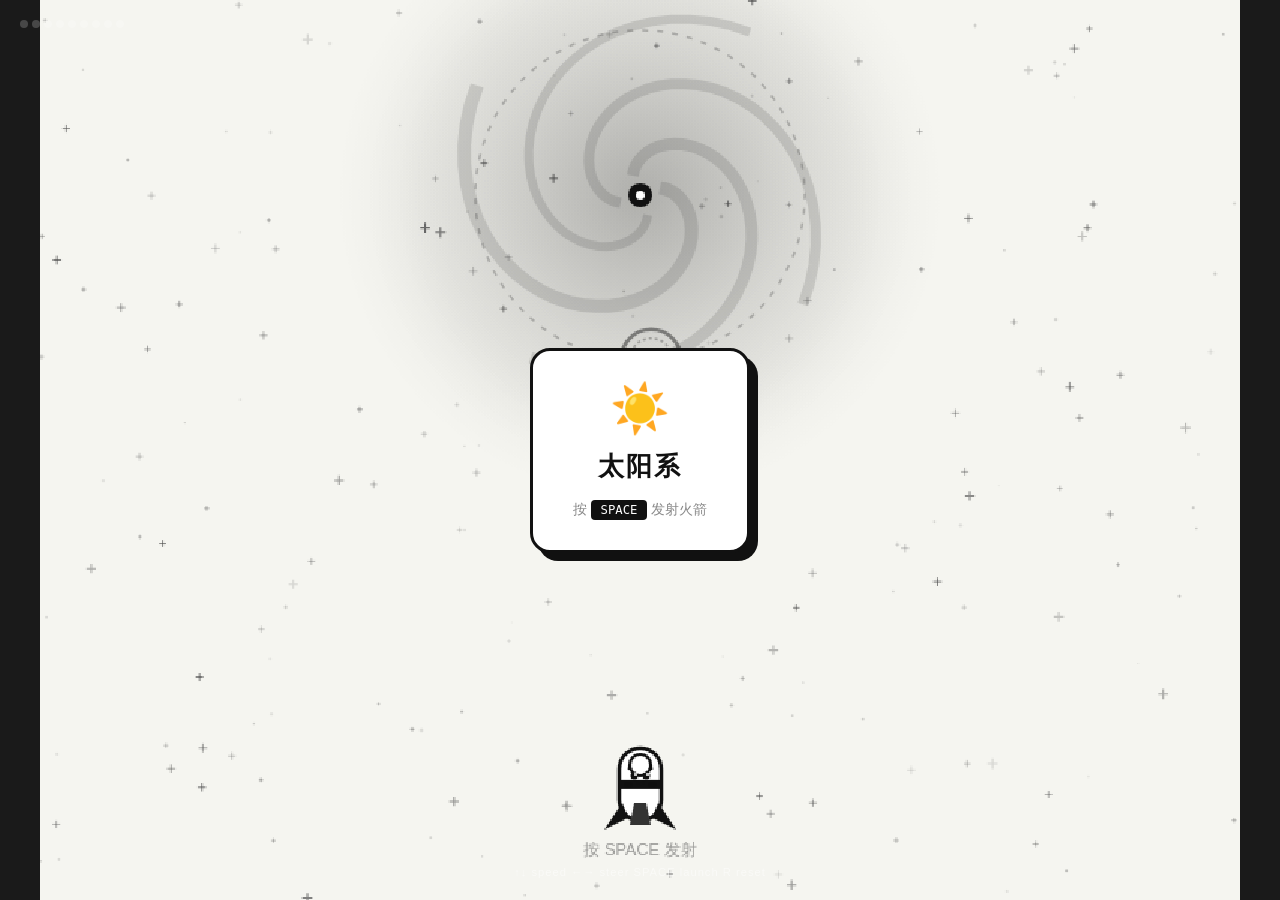
<file: game.html>
<!DOCTYPE html>
<html lang="zh-CN">
<head>
<meta charset="UTF-8">
<meta name="viewport" content="width=device-width, initial-scale=1.0, user-scalable=no">
<title>🚀 Rocket Galaxy</title>
<style>
*{margin:0;padding:0;box-sizing:border-box}
html,body{width:100%;height:100%;overflow:hidden;background:#1a1a1a}
body{display:flex;align-items:center;justify-content:center;font-family:"PingFang SC","Microsoft YaHei",sans-serif}
canvas{display:block;image-rendering:pixelated}
#ui{position:absolute;top:0;left:0;width:100%;height:100%;pointer-events:none;z-index:10}

.start-overlay{position:absolute;top:0;left:0;width:100%;height:100%;display:flex;align-items:center;justify-content:center;pointer-events:auto;z-index:20}
.start-overlay.hidden{display:none}
.start-card{background:#fff;border:3px solid #111;border-radius:20px;padding:30px 40px;text-align:center;box-shadow:8px 8px 0 #111;max-width:380px}
.start-card h1{font-size:1.6rem;color:#111;margin-bottom:8px;letter-spacing:2px}
.start-card .emoji{font-size:3rem;display:block;margin-bottom:12px}
.start-card .hint{font-size:0.85rem;color:#888;margin-top:16px}
.start-card kbd{display:inline-block;padding:3px 10px;background:#111;color:#fff;border-radius:4px;font-size:0.9em}

.success-card{position:absolute;bottom:100px;left:50%;transform:translateX(-50%);background:#fff;border:3px solid #111;border-radius:16px;padding:20px 24px;max-width:360px;width:90%;text-align:center;pointer-events:auto;display:none;z-index:30;box-shadow:6px 6px 0 #111}
.success-card.show{display:block}
.success-card h3{font-size:1rem;color:#111;margin-bottom:10px}
.success-card .pname{font-weight:bold;font-size:0.95rem;color:#111;word-break:break-all}
.success-card .pdesc{font-size:0.8rem;color:#666;margin:6px 0}
.success-card .pstars{font-size:0.75rem;color:#999}
.success-card .plink{display:inline-block;margin-top:8px;padding:6px 14px;background:#111;color:#fff;text-decoration:none;border-radius:8px;font-size:0.8rem}
.success-card .collect-btn{display:block;margin:10px auto 0;padding:8px 20px;background:#fff;border:2px solid #111;border-radius:10px;font-size:0.85rem;cursor:pointer;font-weight:bold}
.success-card .collect-btn:hover{background:#111;color:#fff}

.touch-pad{position:absolute;bottom:30px;left:0;right:0;display:none;pointer-events:auto;z-index:15;padding:0 20px}
@media(pointer:coarse){.touch-pad{display:flex;gap:10px;justify-content:center;align-items:center}}
.touch-pad button{width:55px;height:55px;border-radius:14px;border:2px solid #111;background:rgba(255,255,255,0.9);font-size:1.2rem;cursor:pointer;touch-action:manipulation}
.touch-pad .big-btn{padding:0 24px;width:auto;font-weight:bold}
.hint-bar{position:absolute;bottom:20px;left:50%;transform:translateX(-50%);text-align:center;pointer-events:none;z-index:5}
.hint-bar span{font-size:0.7rem;color:rgba(255,255,255,0.5);letter-spacing:1px}

.counter{position:absolute;top:16px;left:20px;pointer-events:none;z-index:5}
.counter .dots{display:flex;gap:4px;margin-top:4px}
.counter .dot{width:8px;height:8px;border-radius:50%;background:rgba(255,255,255,0.2)}
.counter .dot.on{background:#fff;box-shadow:0 0 6px #fff}
</style>
</head>
<body>

<canvas id="c"></canvas>

<div id="ui">
  <div class="start-overlay" id="startScreen">
    <div class="start-card" id="startCard">
      <span class="emoji" id="galaxyEmoji">🌌</span>
      <h1 id="galaxyName">太阳系</h1>
      <p class="hint">按 <kbd>SPACE</kbd> 发射火箭</p>
    </div>
  </div>

  <div class="success-card" id="successCard">
    <h3>🎯 对接成功！</h3>
    <div class="pname" id="pName"></div>
    <div class="pdesc" id="pDesc"></div>
    <div class="pstars" id="pStars"></div>
    <a class="plink" id="pLink" href="#" target="_blank">查看项目 →</a>
    <button class="collect-btn" id="collectBtn">收集 ⭐</button>
  </div>

  <div class="counter" id="counter">
    <div class="dots">
      <span class="dot"></span><span class="dot"></span><span class="dot"></span>
      <span class="dot"></span><span class="dot"></span><span class="dot"></span>
      <span class="dot"></span><span class="dot"></span><span class="dot"></span>
    </div>
  </div>

  <div class="touch-pad" id="touchPad">
    <button id="tbL">◀</button>
    <button id="tbD">▼</button>
    <button id="tbU">▲</button>
    <button id="tbR">▶</button>
    <button class="big-btn" id="tbLaunch" style="background:#111;color:#fff">🚀</button>
  </div>

  <div class="hint-bar"><span>↑↓ speed ←→ steer SPACE launch R reset</span></div>
</div>

<script>
// ─── Constants ───
const W=800,H=600;

// ─── Galaxies Data ───
const GALAXIES=[
  {name:'太阳系',emoji:'☀️',desc:'我们的家园 · 1颗恒星 · 8颗行星',spin:0.6,orbit:110,color:'#333'},
  {name:'半人马座α',emoji:'⭐',desc:'最近的恒星系统 · 距地球4.37光年',spin:0.8,orbit:115,color:'#444'},
  {name:'天狼星',emoji:'💫',desc:'夜空最亮的恒星 · 距地球8.6光年',spin:0.9,orbit:118,color:'#3a3a3a'},
  {name:'仙女座星系',emoji:'🌌',desc:'万亿恒星 · 距地球250万光年',spin:1.1,orbit:125,color:'#555'},
  {name:'猎户座星云',emoji:'✨',desc:'恒星摇篮 · 距地球1344光年',spin:1.2,orbit:120,color:'#4a4a4a'},
  {name:'昴星团',emoji:'💫',desc:'七姐妹星团 · 约1000颗恒星',spin:1.0,orbit:122,color:'#3c3c3c'},
  {name:'大麦哲伦云',emoji:'🌠',desc:'银河系最大卫星星系 · 300亿恒星',spin:1.3,orbit:128,color:'#505050'},
  {name:'草帽星系',emoji:'🎩',desc:'独特的尘埃环 · 1000亿恒星',spin:1.4,orbit:132,color:'#585858'},
  {name:'涡状星系',emoji:'🌀',desc:'完美螺旋结构 · 1600亿恒星',spin:1.5,orbit:135,color:'#484848'},
  {name:'车轮星系',emoji:'🛞',desc:'独特的车轮形状 · 500亿恒星',spin:1.7,orbit:140,color:'#606060'},
];

const FALLBACK=[
  {id:'fb-1',name:'ollama/ollama',desc:'Run LLMs locally.',url:'https://github.com/ollama/ollama',stars:125000},
  {id:'fb-2',name:'langchain-ai/langchain',desc:'Build reasoning apps.',url:'https://github.com/langchain-ai/langchain',stars:105000},
  {id:'fb-3',name:'AutoGPT',desc:'Autonomous AI agents.',url:'https://github.com/Significant-Gravitas/AutoGPT',stars:172000},
  {id:'fb-4',name:'transformers',desc:'State-of-the-art ML.',url:'https://github.com/huggingface/transformers',stars:140000},
  {id:'fb-5',name:'tensorflow',desc:'ML framework for everyone.',url:'https://github.com/tensorflow/tensorflow',stars:190000},
  {id:'fb-6',name:'pytorch',desc:'Dynamic neural networks.',url:'https://github.com/pytorch/pytorch',stars:87000},
  {id:'fb-7',name:'claude-code',desc:'Agentic coding by Anthropic.',url:'https://github.com/anthropics/claude-code',stars:30000},
  {id:'fb-8',name:'DeepSeek-V3',desc:'Strong cost-effective MoE LLM.',url:'https://github.com/deepseek-ai/DeepSeek-V3',stars:55000},
  {id:'fb-9',name:'whisper',desc:'Robust speech recognition.',url:'https://github.com/openai/whisper',stars:75000},
  {id:'fb-10',name:'Meta Llama',desc:"Meta's LLM.",url:'https://github.com/meta-llama/llama',stars:60000},
  {id:'fb-11',name:'gpt-pilot',desc:'AI that builds full apps.',url:'https://github.com/Pythagora-io/gpt-pilot',stars:32000},
  {id:'fb-12',name:'stable-diffusion',desc:'Image synthesis model.',url:'https://github.com/Stability-AI/stablediffusion',stars:40000},
  {id:'fb-13',name:'sglang',desc:'Fast LLM inference.',url:'https://github.com/sgl-project/sglang',stars:15000},
  {id:'fb-14',name:'vllm',desc:'High-throughput LLM serving.',url:'https://github.com/vllm-project/vllm',stars:45000},
  {id:'fb-15',name:'dify',desc:'LLM app development platform.',url:'https://github.com/langgenius/dify',stars:60000},
];

// ─── State ───
const STATE={START:'start',PLAY:'play',SUCCESS:'success',COLLECTED:'collected',COMPLETE:'complete',WARP:'warp'};
let state=STATE.START;
let keys={};
let time=0,lastTime=0;
let galaxyIdx=0;
let galaxyAngle=0;
let rocket={x:400,y:520,speed:120,angle:-Math.PI/2,lit:false,docked:false,tx:0,ty:0,ta:0};
let particles=[];
let stars=[];
let collected=[];
let projectCache=[];
let pendingProject=null;
let fetched=false;
let warpP=0,warpPhase='';
let hudAlpha=5;

// ─── DOM ───
const canvas=document.getElementById('c');
const ctx=canvas.getContext('2d');
const startScreen=document.getElementById('startScreen');
const startCard=document.getElementById('startCard');
const galaxyNameEl=document.getElementById('galaxyName');
const galaxyEmojiEl=document.getElementById('galaxyEmoji');
const successCard=document.getElementById('successCard');
const touchPad=document.getElementById('touchPad');

canvas.width=W;canvas.height=H;

// ─── Init stars ───
for(let i=0;i<200;i++){
  stars.push({x:Math.random()*W,y:Math.random()*H,r:0.3+Math.random()*2,a:0.3+Math.random()*0.7,s:0.5+Math.random()*2,o:Math.random()*Math.PI*2});
}

// ─── Resize ───
function resize(){
  const s=Math.min(window.innerWidth/W,window.innerHeight/H);
  canvas.style.width=W*s+'px';
  canvas.style.height=H*s+'px';
}
resize();
window.addEventListener('resize',resize);

// ─── Input ───
window.addEventListener('keydown',e=>{
  keys[e.code]=true;
  if(e.code==='Space'){
    e.preventDefault();
    if(state===STATE.START) launch();
    else if(state===STATE.COLLECTED) resetRocket();
    else if(state===STATE.COMPLETE) warp();
  }
  if(e.code==='KeyR'&&state===STATE.PLAY) resetRocket();
});
window.addEventListener('keyup',e=>{keys[e.code]=false});

// Touch
const tbU=document.getElementById('tbU'),tbD=document.getElementById('tbD'),tbL=document.getElementById('tbL'),tbR=document.getElementById('tbR'),tbLaunch=document.getElementById('tbLaunch');
function setupTouch(el,code){
  el.addEventListener('touchstart',e=>{e.preventDefault();keys[code]=true});
  el.addEventListener('touchend',e=>{e.preventDefault();keys[code]=false});
}
setupTouch(tbU,'ArrowUp');setupTouch(tbD,'ArrowDown');setupTouch(tbL,'ArrowLeft');setupTouch(tbR,'ArrowRight');
tbLaunch.addEventListener('touchstart',e=>{
  e.preventDefault();
  if(state===STATE.START) launch();
  else if(state===STATE.COLLECTED) resetRocket();
  else if(state===STATE.COMPLETE) warp();
});
document.getElementById('collectBtn').addEventListener('click',()=>{
  if(state===STATE.SUCCESS) collect();
});

// ─── Galaxy functions ───
function loadGalaxy(){
  const g=GALAXIES[galaxyIdx];
  galaxyNameEl.textContent=g.name;
  galaxyEmojiEl.textContent=g.emoji;
  startCard.querySelector('.hint').innerHTML='按 <kbd>SPACE</kbd> 发射火箭';
  startScreen.classList.remove('hidden');
  galaxyAngle=0;
  rocket={x:400,y:520,speed:120,angle:-Math.PI/2,lit:false,docked:false,tx:0,ty:0,ta:0};
  collected=[];
  fetched=false;
  projectCache=[];
  pendingProject=null;
  updateDots();
}

// ─── Launch / Reset ───
function launch(){
  state=STATE.PLAY;
  startScreen.classList.add('hidden');
  rocket.x=400;rocket.y=520;rocket.speed=120;rocket.angle=-Math.PI/2;rocket.docked=false;rocket.lit=false;
  hudAlpha=5;
  if(!fetched) fetchProjects();
}
function resetRocket(){
  state=STATE.PLAY;
  rocket.x=400;rocket.y=520;rocket.speed=120;rocket.angle=-Math.PI/2;rocket.docked=false;rocket.lit=false;
  pendingProject=null;
  successCard.classList.remove('show');
  hudAlpha=5;
}

// ─── API ───
async function fetchProjects(){
  fetched=true;
  try{
    const r=await fetch('https://api.github.com/search/repositories?q=topic:artificial-intelligence+topic:machine-learning&sort=stars&order=desc&per_page=15');
    if(r.ok){
      const d=await r.json();
      projectCache=d.items.map(i=>({id:'gh-'+i.id,name:i.full_name,desc:i.description||'An AI project',url:i.html_url,stars:i.stargazers_count}));
    }
  }catch(e){}
  if(projectCache.length<5) projectCache=FALLBACK;
}
function nextProject(){
  if(projectCache.length===0) return FALLBACK[Math.floor(Math.random()*FALLBACK.length)];
  const avail=projectCache.filter(p=>!collected.includes(p.id));
  if(avail.length===0) return projectCache[Math.floor(Math.random()*projectCache.length)];
  return avail[Math.floor(Math.random()*avail.length)];
}

// ─── Dock / Collect ───
function dock(project){
  state=STATE.SUCCESS;
  pendingProject=project;
  rocket.docked=true;
  const slot=getSlot();
  rocket.tx=slot.x;rocket.ty=slot.y;rocket.ta=slot.angle;
  document.getElementById('pName').textContent=project.name;
  document.getElementById('pDesc').textContent=project.desc;
  document.getElementById('pStars').textContent='⭐ '+fmtStars(project.stars);
  document.getElementById('pLink').href=project.url;
  successCard.classList.add('show');
  // Particles
  for(let i=0;i<30;i++){
    const a=(i/30)*Math.PI*2;
    particles.push({x:rocket.x,y:rocket.y,vx:Math.cos(a)*(40+Math.random()*60),vy:Math.sin(a)*(40+Math.random()*60),life:1,ml:1,size:1.5+Math.random()*3,type:'spark'});
  }
}
function collect(){
  if(!pendingProject) return;
  state=STATE.COLLECTED;
  collected.push(pendingProject.id);
  rocket.lit=true;
  pendingProject=null;
  successCard.classList.remove('show');
  for(let i=0;i<20;i++){
    const a=(i/20)*Math.PI*2;
    particles.push({x:rocket.x,y:rocket.y,vx:Math.cos(a)*30,vy:Math.sin(a)*30-10,life:1.5,ml:1.5,size:2+Math.random()*3,type:'glow'});
  }
  updateDots();
  if(collected.length>=9){
    setTimeout(()=>{state=STATE.COMPLETE;showComplete();},1500);
  }
}
function fmtStars(n){
  if(n>=100000) return Math.floor(n/1000)+'k';
  if(n>=10000) return (n/1000).toFixed(1)+'k';
  return String(n);
}
function updateDots(){
  const dots=document.querySelectorAll('#counter .dot');
  dots.forEach((d,i)=>{d.classList.toggle('on',i<collected.length)});
}

// ─── Warp ───
function warp(){
  state=STATE.WARP;
  warpP=0;
  warpPhase='out';
  startScreen.classList.add('hidden');
}
function showComplete(){
  const g=GALAXIES[galaxyIdx];
  document.getElementById('galaxyEmoji').textContent='🚀';
  document.getElementById('galaxyName').textContent=g.name+' 完成！';
  startCard.querySelector('.hint').innerHTML='按 <kbd>SPACE</kbd> 前往下一个星系';
  startScreen.classList.remove('hidden');
}

// ─── Slot ───
function getSlot(){
  const g=GALAXIES[galaxyIdx];
  const a=galaxyAngle+Math.PI*0.25;
  return{
    x:400+Math.cos(a)*g.orbit,
    y:130+Math.sin(a)*g.orbit,
    angle:a+Math.PI/2
  };
}

// ─── Update ───
function update(dt){
  const g=GALAXIES[galaxyIdx];
  galaxyAngle+=g.spin*dt;

  if(state===STATE.PLAY){
    if(keys['ArrowUp']) rocket.speed=Math.min(rocket.speed+200*dt,350);
    if(keys['ArrowDown']) rocket.speed=Math.max(rocket.speed-220*dt,40);
    if(keys['ArrowLeft']) rocket.angle-=3*dt;
    if(keys['ArrowRight']) rocket.angle+=3*dt;
    rocket.angle=Math.max(-Math.PI*0.85,Math.min(-Math.PI*0.15,rocket.angle));
    rocket.x+=Math.cos(rocket.angle)*rocket.speed*dt;
    rocket.y+=Math.sin(rocket.angle)*rocket.speed*dt;
    if(rocket.x<-30)rocket.x=W+30;if(rocket.x>W+30)rocket.x=-30;
    if(rocket.y<-60)rocket.y=H+60;if(rocket.y>H+60)rocket.y=-60;

    // Fire
    if(Math.random()<0.5){
      particles.push({x:rocket.x,y:rocket.y+22,vx:Math.cos(rocket.angle+Math.PI+(Math.random()-0.5)*0.3)*(20+Math.random()*50),vy:Math.sin(rocket.angle+Math.PI+(Math.random()-0.5)*0.3)*(20+Math.random()*50),life:0.4+Math.random()*0.3,ml:0.7,size:1+Math.random()*2.5,type:'fire'});
    }

    // Collision
    if(!rocket.docked){
      const slot=getSlot();
      const dist=Math.hypot(rocket.x-slot.x,rocket.y-slot.y);
      if(dist<28) dock(nextProject());
    }
  }

  if(state===STATE.SUCCESS&&rocket.docked){
    rocket.x+=(rocket.tx-rocket.x)*5*dt;
    rocket.y+=(rocket.ty-rocket.y)*5*dt;
    rocket.angle+=(rocket.ta-rocket.angle)*5*dt;
  }

  // Particles
  for(let i=particles.length-1;i>=0;i--){
    const p=particles[i];
    p.life-=dt;
    if(p.life<=0){particles.splice(i,1);continue}
    p.x+=p.vx*dt;p.y+=p.vy*dt;
    p.vx*=0.97;p.vy*=0.97;
  }

  // HUD fade
  if(hudAlpha>0) hudAlpha-=dt/3;

  // Warp
  if(state===STATE.WARP){
    warpP=Math.min(warpP+dt/5,1);
    if(warpP>=1){
      galaxyIdx=(galaxyIdx+1)%GALAXIES.length;
      loadGalaxy();
      state=STATE.START;
    }
  }
}

// ─── Draw ───
function draw(){
  ctx.clearRect(0,0,W,H);

  // Background - paper texture feel
  ctx.fillStyle='#f5f5f0';
  ctx.fillRect(0,0,W,H);

  // Stars (drawn as tiny crosses for sketch feel)
  for(const s of stars){
    const tw=0.5+0.5*Math.sin(time*s.s+s.o);
    const a=s.a*(0.5+0.5*tw);
    const moveY=Math.sin(time*0.3+stars.indexOf(s))*0.3;
    const sy=s.y+moveY;

    ctx.strokeStyle=`rgba(80,80,80,${a})`;
    ctx.lineWidth=s.r*0.5;
    ctx.beginPath();
    // Tiny cross
    const sz=s.r*1.5;
    ctx.moveTo(s.x-sz,sy);ctx.lineTo(s.x+sz,sy);
    ctx.moveTo(s.x,sy-sz);ctx.lineTo(s.x,sy+sz);
    ctx.stroke();
  }

  // Galaxy
  drawGalaxy();

  // Rocket
  if(state!==STATE.WARP) drawRocket();

  // Particles
  for(const p of particles){
    const a=p.life/p.ml;
    if(p.type==='fire'){
      ctx.fillStyle=`rgba(40,40,40,${a})`;
    }else if(p.type==='spark'){
      ctx.fillStyle=`rgba(20,20,20,${a})`;
    }else{
      ctx.fillStyle=`rgba(60,60,60,${a*0.6})`;
    }
    ctx.beginPath();
    ctx.arc(p.x,p.y,p.size*a,0,Math.PI*2);
    ctx.fill();
  }

  // Warp effect
  if(state===STATE.WARP) drawWarp();

  // HUD hint
  if(state===STATE.PLAY&&hudAlpha>0){
    ctx.fillStyle=`rgba(100,100,100,${Math.min(hudAlpha,0.6)})`;
    ctx.font='11px "PingFang SC","Microsoft YaHei",sans-serif';
    ctx.textAlign='center';
    ctx.fillText('↑↓ speed  ←→ steer  R reset',W/2,H-30);
  }
  if(state===STATE.START){
    const pulse=0.5+0.5*Math.sin(time*2);
    ctx.fillStyle=`rgba(80,80,80,${0.3+pulse*0.3})`;
    ctx.font='11px "PingFang SC","Microsoft YaHei",sans-serif';
    ctx.textAlign='center';
    ctx.fillText('按 SPACE 发射',W/2,H-30);
  }
}

function drawGalaxy(){
  const g=GALAXIES[galaxyIdx];
  const cx=400,cy=130;

  // Outer glow - soft pencil-like
  for(let i=3;i>=1;i--){
    const r=g.orbit*1.3+i*20;
    const grad=ctx.createRadialGradient(cx,cy,10,cx,cy,r);
    grad.addColorStop(0,'rgba(40,40,40,0.12)');
    grad.addColorStop(0.6,'rgba(60,60,60,0.05)');
    grad.addColorStop(1,'transparent');
    ctx.fillStyle=grad;
    ctx.beginPath();ctx.arc(cx,cy,r,0,Math.PI*2);ctx.fill();
  }

  // Orbit ring - dashed hand-drawn feel
  ctx.save();
  ctx.translate(cx,cy);
  ctx.rotate(galaxyAngle);
  ctx.setLineDash([4,6]);
  ctx.strokeStyle='rgba(60,60,60,0.3)';
  ctx.lineWidth=1.5;
  ctx.beginPath();ctx.arc(0,0,g.orbit,0,Math.PI*2);ctx.stroke();
  ctx.setLineDash([]);

  // Spiral arms - sketchy
  for(let a=0;a<4;a++){
    const base=(a/4)*Math.PI*2;
    ctx.strokeStyle='rgba(50,50,50,0.15)';
    ctx.lineWidth=6+a;
    ctx.beginPath();
    for(let r=14;r<g.orbit*1.2;r+=3){
      const sa=base+r*0.035;
      const sx=Math.cos(sa)*r,sy=Math.sin(sa)*r;
      r===14?ctx.moveTo(sx,sy):ctx.lineTo(sx,sy);
    }
    ctx.stroke();
  }
  ctx.restore();

  // Core
  ctx.fillStyle='#111';
  ctx.beginPath();ctx.arc(cx,cy,8,0,Math.PI*2);ctx.fill();
  ctx.fillStyle='#fff';
  ctx.beginPath();ctx.arc(cx,cy,3,0,Math.PI*2);ctx.fill();

  // Target slot
  const slot=getSlot();
  const pulse=0.6+0.4*Math.sin(time*3);
  // Outer ring
  ctx.strokeStyle=`rgba(0,0,0,${pulse})`;
  ctx.lineWidth=2.5;
  ctx.beginPath();ctx.arc(slot.x,slot.y,20,0,Math.PI*2);ctx.stroke();
  // Inner ring
  ctx.setLineDash([2,2]);
  ctx.strokeStyle=`rgba(0,0,0,${pulse*0.6})`;
  ctx.lineWidth=1.5;
  ctx.beginPath();ctx.arc(slot.x,slot.y,14,0,Math.PI*2);ctx.stroke();
  ctx.setLineDash([]);
  // Arrow
  ctx.save();
  ctx.translate(slot.x,slot.y);
  ctx.rotate(slot.angle);
  ctx.fillStyle=`rgba(0,0,0,${pulse})`;
  ctx.beginPath();
  ctx.moveTo(18,0);ctx.lineTo(10,-4);ctx.lineTo(10,4);ctx.closePath();
  ctx.fill();
  ctx.restore();
}

function drawRocket(){
  ctx.save();
  const sway=state===STATE.START?Math.sin(performance.now()/1000*1.5)*3:0;
  ctx.translate(rocket.x,rocket.y+sway);
  ctx.rotate(rocket.angle+Math.PI/2);

  if(rocket.lit){
    ctx.shadowColor='rgba(0,0,0,0.3)';
    ctx.shadowBlur=12;
  }

  // Body - pill shape
  const w=28,h=48,r=14;
  ctx.fillStyle='#fff';
  ctx.strokeStyle='#111';
  ctx.lineWidth=2.5;
  ctx.beginPath();
  ctx.arc(0,-h/2+r,r,Math.PI,0,false);
  ctx.lineTo(w/2,h/2-r);
  ctx.arc(0,h/2-r,r,0,Math.PI,false);
  ctx.lineTo(-w/2,-h/2+r);
  ctx.closePath();
  ctx.fill();
  ctx.stroke();

  // Nose cone - dark
  ctx.fillStyle='#111';
  ctx.beginPath();
  ctx.arc(0,-h/2+r,r*0.6,Math.PI,0,false);
  ctx.fill();

  // Stripe
  ctx.fillStyle='#111';
  ctx.fillRect(-w/2,-3,w,6);

  // Window
  ctx.fillStyle='#fff';
  ctx.strokeStyle='#111';
  ctx.lineWidth=2;
  ctx.beginPath();
  ctx.arc(0,-13,7,0,Math.PI*2);
  ctx.fill();
  ctx.stroke();
  // Window shine
  ctx.fillStyle='#fff';
  ctx.beginPath();
  ctx.arc(-2,-15,2.5,0,Math.PI*2);
  ctx.fill();

  // Fins
  ctx.fillStyle='#111';
  ctx.beginPath();
  ctx.moveTo(-w/2+2,h/2-12);ctx.lineTo(-w/2-10,h/2+6);ctx.lineTo(-w/2+6,h/2-2);ctx.closePath();
  ctx.fill();
  ctx.beginPath();
  ctx.moveTo(w/2-2,h/2-12);ctx.lineTo(w/2+10,h/2+6);ctx.lineTo(w/2-6,h/2-2);ctx.closePath();
  ctx.fill();

  // Engine
  ctx.fillStyle='#333';
  ctx.beginPath();
  ctx.moveTo(-4,h/2-r+2);ctx.lineTo(-7,h/2+3);ctx.lineTo(7,h/2+3);ctx.lineTo(4,h/2-r+2);ctx.closePath();
  ctx.fill();

  // Cute face
  ctx.strokeStyle='#111';
  ctx.lineWidth=1.5;
  // Eyes
  ctx.fillStyle='#111';
  ctx.beginPath();ctx.arc(-4,-6,2.5,0,Math.PI*2);ctx.fill();
  ctx.beginPath();ctx.arc(4,-6,2.5,0,Math.PI*2);ctx.fill();
  // Eye highlights
  ctx.fillStyle='#fff';
  ctx.beginPath();ctx.arc(-3,-7,1,0,Math.PI*2);ctx.fill();
  ctx.beginPath();ctx.arc(5,-7,1,0,Math.PI*2);ctx.fill();
  // Mouth
  ctx.beginPath();ctx.arc(0,-3,2.5,0.2,Math.PI-0.2);ctx.stroke();
  // Blush
  ctx.fillStyle='rgba(0,0,0,0.1)';
  ctx.beginPath();ctx.ellipse(-8,0,3,2,0,0,Math.PI*2);ctx.fill();
  ctx.beginPath();ctx.ellipse(8,0,3,2,0,0,Math.PI*2);ctx.fill();

  ctx.shadowColor='transparent';
  ctx.shadowBlur=0;
  ctx.restore();
}

function drawWarp(){
  const p=warpP;
  ctx.fillStyle=`rgba(245,245,240,${p<0.4?p/0.4*0.8:0.8})`;
  ctx.fillRect(0,0,W,H);

  if(p<0.45){
    // Hyperspace lines
    const stretch=p/0.45*500;
    for(let i=0;i<100;i++){
      const x=Math.random()*W,y=Math.random()*H;
      ctx.strokeStyle=`rgba(40,40,40,${0.3+Math.random()*0.5})`;
      ctx.lineWidth=0.5+Math.random()*1.5;
      ctx.beginPath();
      ctx.moveTo(x,y);ctx.lineTo(x+(Math.random()-0.5)*stretch,y-stretch*0.7);
      ctx.stroke();
    }
  }else if(p<0.7){
    // Ship
    const sp=(p-0.45)/0.25;
    const sx=W/2,sy=H/2+Math.sin(sp*Math.PI)*40;
    ctx.save();ctx.translate(sx,sy);
    ctx.scale(1+sp*0.2,1+sp*0.2);
    ctx.fillStyle='#111';
    ctx.beginPath();
    ctx.moveTo(0,-50);ctx.lineTo(35,25);ctx.lineTo(12,18);
    ctx.lineTo(8,35);ctx.lineTo(-8,35);ctx.lineTo(-12,18);
    ctx.lineTo(-35,25);ctx.closePath();
    ctx.fill();
    ctx.fillStyle='#fff';
    ctx.strokeStyle='#111';
    ctx.lineWidth=1.5;
    ctx.beginPath();ctx.ellipse(0,-10,8,14,0,0,Math.PI*2);ctx.fill();ctx.stroke();
    ctx.restore();
    // Label
    ctx.fillStyle='#111';
    ctx.font='bold 14px "PingFang SC","Microsoft YaHei",sans-serif';
    ctx.textAlign='center';
    ctx.fillText('自然选择号',sx,sy-80);
  }else{
    // Arriving
    const g=GALAXIES[(galaxyIdx+1)%GALAXIES.length];
    ctx.fillStyle='#111';
    ctx.font='bold 18px "PingFang SC","Microsoft YaHei",sans-serif';
    ctx.textAlign='center';
    ctx.fillText(g.emoji+' '+g.name,W/2,H/2-20);
    ctx.fillStyle='#555';
    ctx.font='13px "PingFang SC","Microsoft YaHei",sans-serif';
    ctx.fillText(g.desc,W/2,H/2+20);
  }
}

// ─── Loop ───
function loop(ts){
  const dt=lastTime?Math.min((ts-lastTime)/1000,0.05):0.016;
  lastTime=ts;time+=dt;
  update(dt);
  draw();
  requestAnimationFrame(loop);
}

// ─── Boot ───
loadGalaxy();
requestAnimationFrame(loop);
</script>
</body>
</html>
</file>
